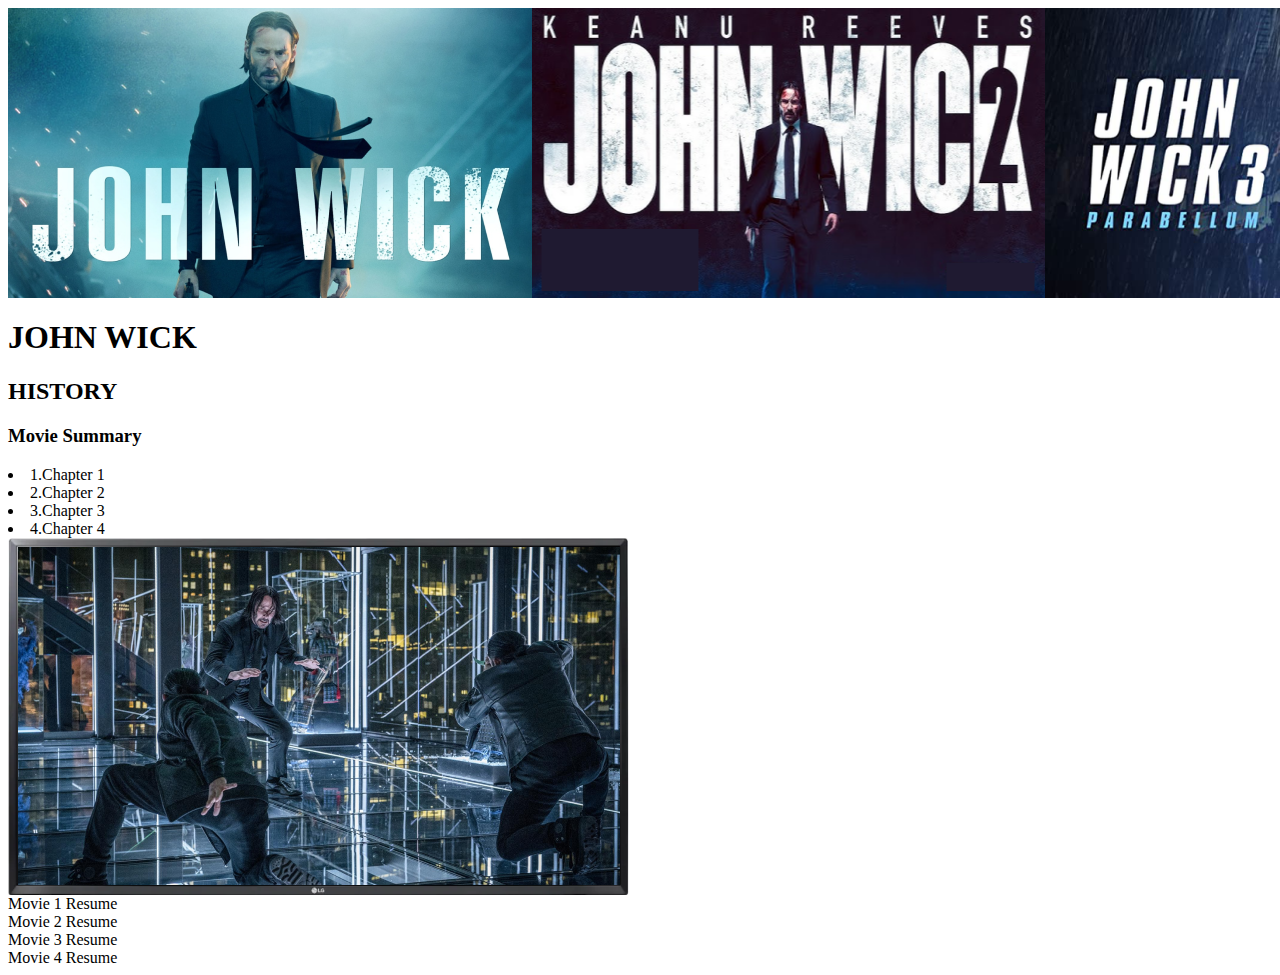
<file: CV John Wick.html>
<html lang="en">

<head>
    <meta charset="UTF-8">
    <meta name="viewport" content="width=, initial-scale=1.0">
    <link rel="stylesheet" type="text/css" href="styles/styles_mobile.css"
        media="(min-width: 1px) and (max-width: 768px)">
    <!--<link rel="stylesheet" type="text/css" href="style_tablette.css" media="(min-width: 369px) and (max-width: 768px)">-->
    <!-- <link rel="stylesheet" type="text/css" href="styles/styles_desktop.css" media="(min-width: 769px) and (max-width: 3600px)"> -->
    <title>John Wick</title>
</head>

<body>

    <nav>

        <img src="images Alex/Bandeau_HISTORY_PAGE3-PC.png">


    </nav>


    <div id="history_title">
        <h1> JOHN WICK</h1>
        <h2 id="history"> HISTORY</h2>
    </div>


    <div id="movie_summary">
        <h3>Movie Summary</h3>
        <li>1.Chapter 1</li>
        <li>2.Chapter 2</li>
        <li>3.Chapter 3</li>
        <li>4.Chapter 4</li>
    </div>

    <img src="images Alex/HTPMOVIE.png" />


    <div>
        <movie>Movie 1 Resume </movie>
    </div>
    <div>
        <movie>Movie 2 Resume</movie>
    </div>
    <div>
        <movie>Movie 3 Resume</movie>
    </div>
    <div>
        <movie>Movie 4 Resume</movie>
    </div>

    <header>


    </header>

    <main>



    </main>

    <footer>

    </footer>
    <script src="script.js"></script>
</body>

</html>
</file>
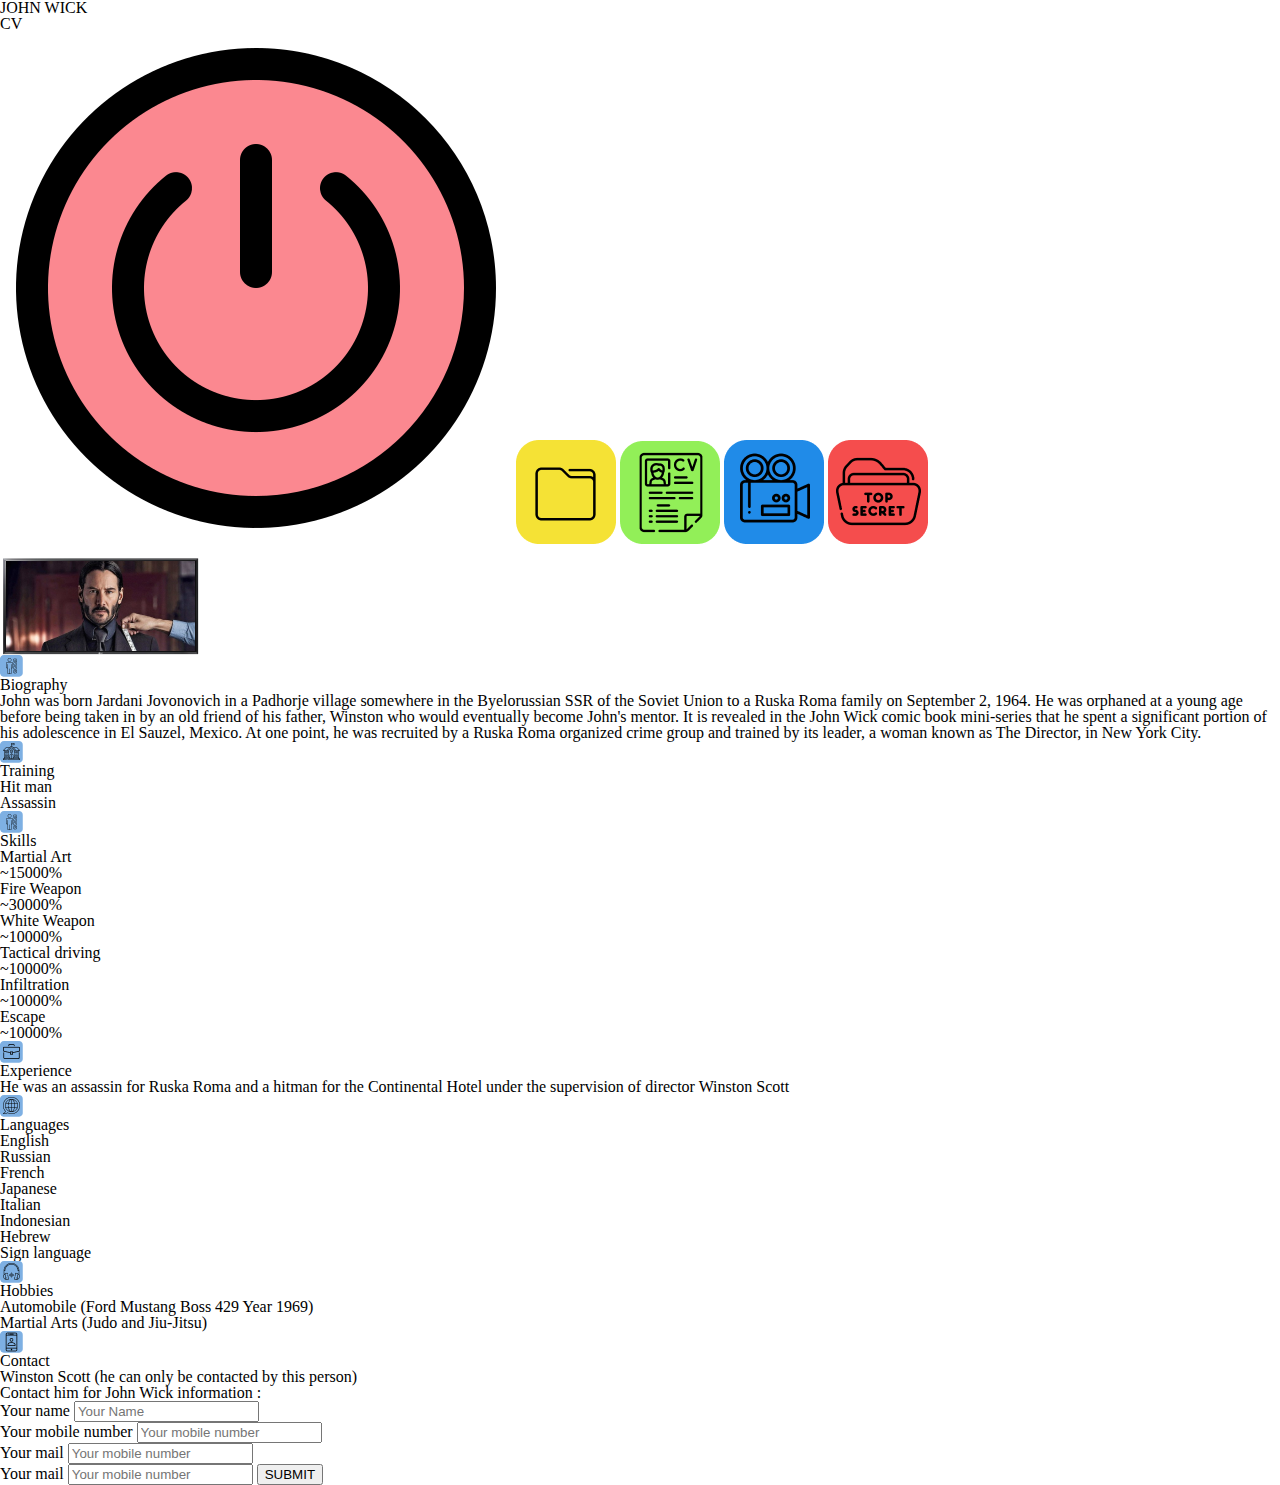
<file: cv.html>
<html lang="fr">
<head>
    <meta charset="UTF-8">
    <meta name="viewport" content="width=, initial-scale=1.0">
        <link rel="stylesheet" href="styles/reset.css">
    <!--<link rel="stylesheet" type="text/css" href="style_tablette.css" media="(min-width: 369px) and (max-width: 768px)">-->
    
    <!-- <link rel="stylesheet" type="text/css" href="styles/styles_desktop.css" media="(min-width: 427px)"> -->
    <link rel="stylesheet" type="text/css" href="styles/styles_mobile.css" media="(max-width: 426px)">
    <title>CV John Wick</title>
</head>

<body class="body-cv">
    <header> 
            <h1 class="h1-cv">JOHN WICK</h1>
            <h2 class="h2-cv">CV</h2> 
            
    </header>
    <nav class="nav-cv">
        <a href="matrix.html"><img src="images/OnOff2.png" alt="On/Off Button" id="buttononoff-page2"></a>
        <a href="home.html"><img src="images/buttonhome.png" alt="Home Button" id="buttonhome-page2"></a>
        <a href="cv.html"><img src="images/buttoncv.png" alt="CV Button" id="buttoncv-page2"></a>
        <a href="History John Wick.html"><img src="images/buttonhistory.png" alt="History Button" id="buttonhistory-page2"></a>
        <a href="secret_page.html"><img src="images/buttonsecret.png" alt="Secret Button" id="buttonsecret-page2"></a>
    </nav>
    <main>
        <div class="tv-center ">
            <img src="images/tv-p2-mobile.png" alt="images TV">
        </div> 

    <div>
        
        <section class="section-cv">
            <div>
                <img src="images/flat-icon/flat-icon-competences.png" alt="flat icon compétences">
                <h3 class="h3-cv img">Biography</h3>
                <p class="p-cv">John was born Jardani Jovonovich in a Padhorje village somewhere in the Byelorussian SSR of the Soviet Union to a Ruska Roma family on September 2, 1964. He was orphaned at a young age before being taken in by an old friend of his father, Winston who would eventually become John's mentor. It is revealed in the John Wick comic book mini-series that he spent a significant portion of his adolescence in El Sauzel, Mexico. At one point, he was recruited by a Ruska Roma organized crime group and trained by its leader, a woman known as The Director, in New York City.</p>
            </div>
        </section>

        <section class="section-cv">
            <div>
                <img src="images/flat-icon/Flat-icon-formations.png" alt="flat icon formations">
                <h3 class="h3-cv img">Training</h3>
            </div>

            <div>
                <p class="p-cv"></p>
                    <ul class="list">
                        <li>Hit man</li>
                        <li>Assassin</li>
                    </ul>
                </p>
            </div>    
        </section>

        <section class="section-cv">
            <div>
                <img src="images/flat-icon/flat-icon-competences.png" alt="">
                <h3 class="h3-cv img">Skills</h3>

            </div>

            <div>

                <p class="p-cv">Martial Art</p>
                <div class="progressbar-wrapper">
                <div title="martial-art" class="progressbar full-skills">~15000%</div>
            
            </div>

            <div>
                <p class="p-cv">Fire Weapon</p>
                <div class="progressbar-wrapper">
                <div title="fire-weapon" class="progressbar skills">~30000%</div>
                
            </div>

            <div>
                <p class="p-cv">White Weapon</p>
                <div class="progressbar-wrapper">
                <div title="white-weapon" class="progressbar skills">~10000%</div>
                
            </div>

            <div>
                <p class="p-cv">Tactical driving</p>
                <div class="progressbar-wrapper">
                <div title="tactical-drive" class="progressbar skills">~10000%</div>
                
            </div>

            <div>
                <p class="p-cv">Infiltration</p>
                <div class="progressbar-wrapper">
                <div title="infiltration" class="progressbar skills">~10000%</div>
                
            </div>

            <div>
                <p class="p-cv">Escape</p>
                <div class="progressbar-wrapper">
                <div title="escape" class="progressbar skills">~10000%</div>
                
            </div>
            </div>
        </section>

        <section class="section-cv">
            <div>
                <img src="images/flat-icon/Flat-icon-experience.png" alt="flat icon Expérience">
                <h3 class="h3-cv img">Experience</h3>
                <p class="p-cv">He was an assassin for Ruska Roma and a hitman for the Continental Hotel under the supervision of director Winston Scott</p>
            </div>
        </section>

        <section class="section-cv">
            <div>
                <img src="images/flat-icon/flat-icon-langues.png" alt="flat icon langues">
                <h3 class="h3-cv img">Languages</h3>
                <p class="p-cv">
                    <ul class="list">
                        <li>English</li>
                        <li>Russian</li>
                        <li>French</li>
                        <li>Japanese</li>
                        <li>Italian</li>
                        <li>Indonesian</li>
                        <li>Hebrew</li>
                        <li>Sign language</li>
                    </ul>
                </p>
            </div>

            <div>
                <img src="images/flat-icon/flat-icon-hobbies.png" alt="flat icon hobbies">
                <h3 class="h3-cv img">Hobbies</h3>
                <p class="p-cv">
                    <ul>
                        <li class="list">Automobile (Ford Mustang Boss 429 Year 1969)</li>
                        <li class="list">Martial Arts (Judo and Jiu-Jitsu)</li>
                    </ul>
                </p>
            </div>

            <div>
                <img src="images/flat-icon/Flat-icon-contact.png" alt="flat icon contact">
                <h3 class="h3-cv img">Contact</h3>
                <p class="p-cv">Winston Scott (he can only be contacted by this person)</p>
                <p class="contact-winston">Contact him for John Wick information : </p>
                
                <form action="" method="post" class="form-cv">
            
            <div>
                <label for="name">Your name</label>
                <input type="text" placeholder="Your Name" class="input-cv">
            </div>
            <div>
                <label for="phone">Your mobile number</label>
                <input type="text" placeholder="Your mobile number" class="input-cv">
            </div>
            <div>
                <label for="phone">Your mail</label>
                <input type="text" placeholder="Your mobile number" class="input-cv">
            </div>
            <div>
                <label for="phone">Your mail</label>
                <input type="text" placeholder="Your mobile number" class="input-cv">
                <button type="submit" class="button">SUBMIT</button>
            </div>
            
            </form>
            </div>
        </section>

    </div>  
        <div>
            
        </div>
    </main>

    <footer>

    </footer>
    <script src="script.js"></script>
</body>
</html>
</file>
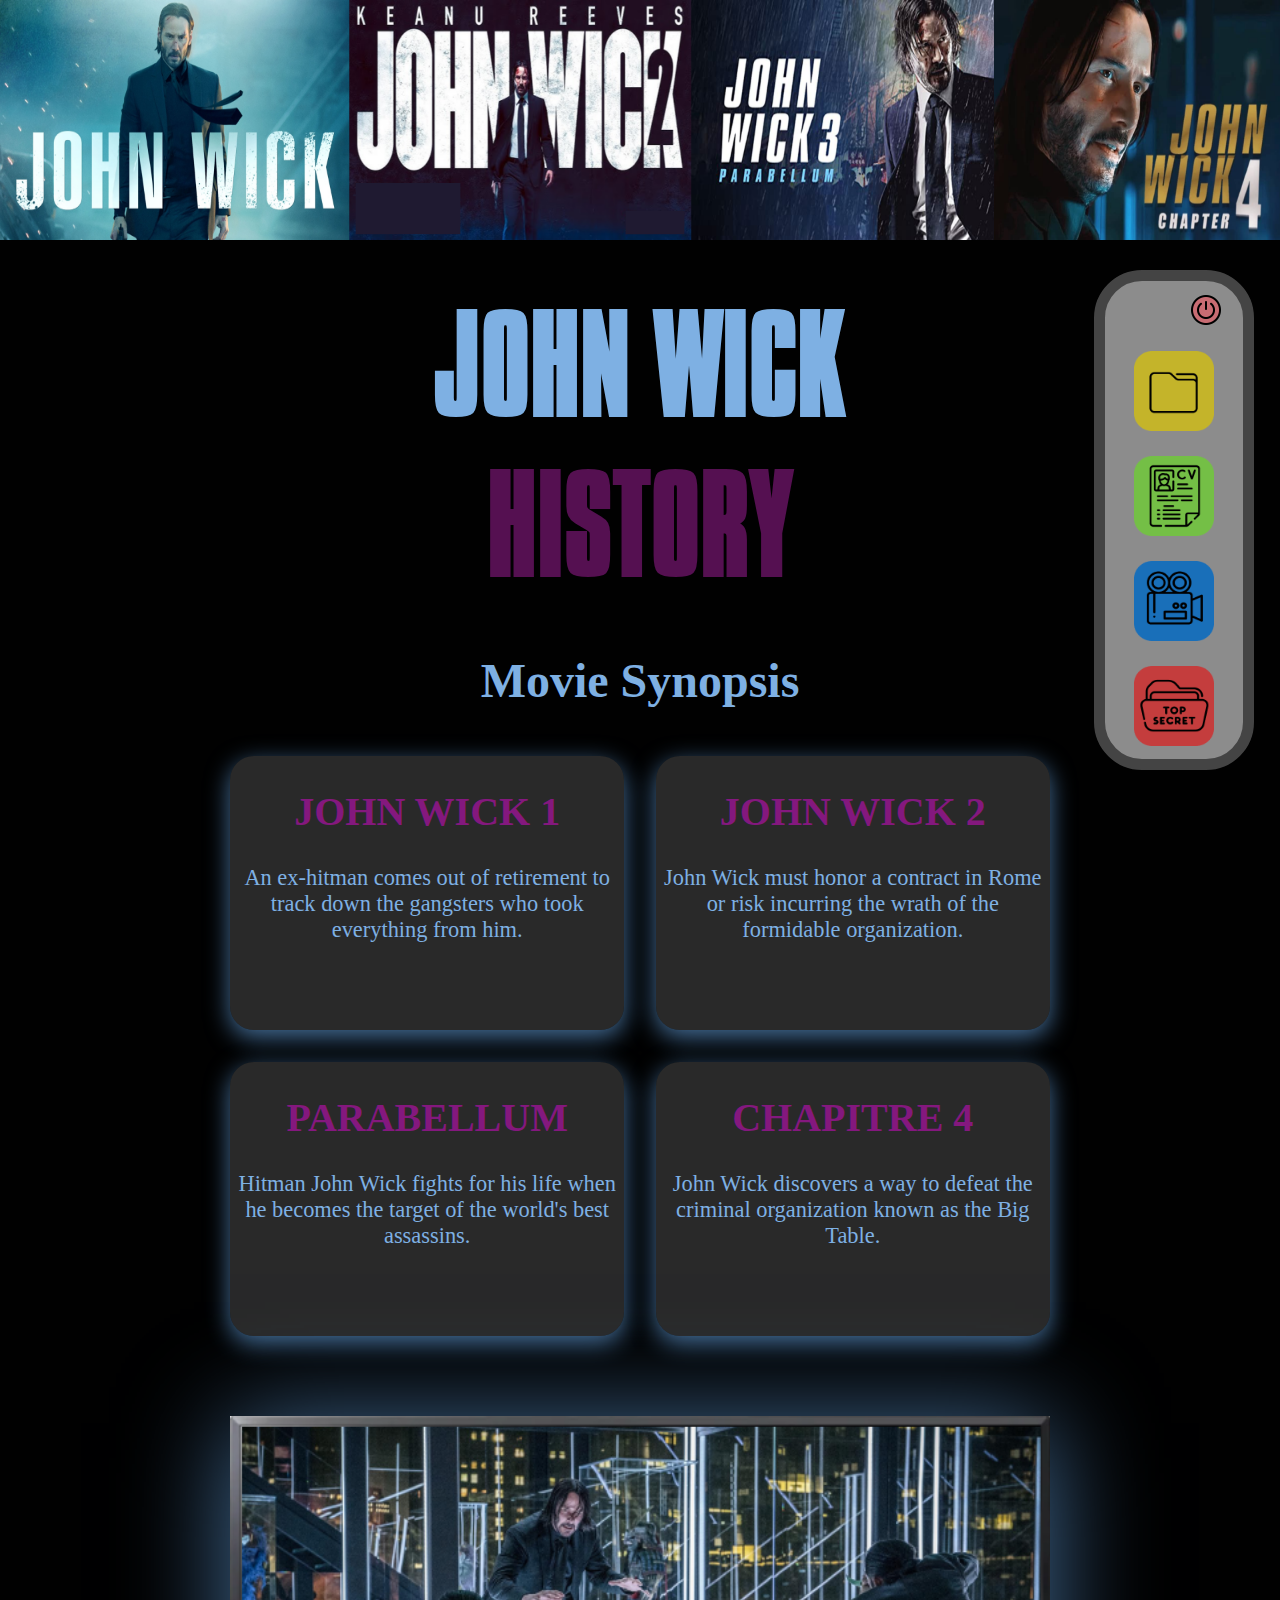
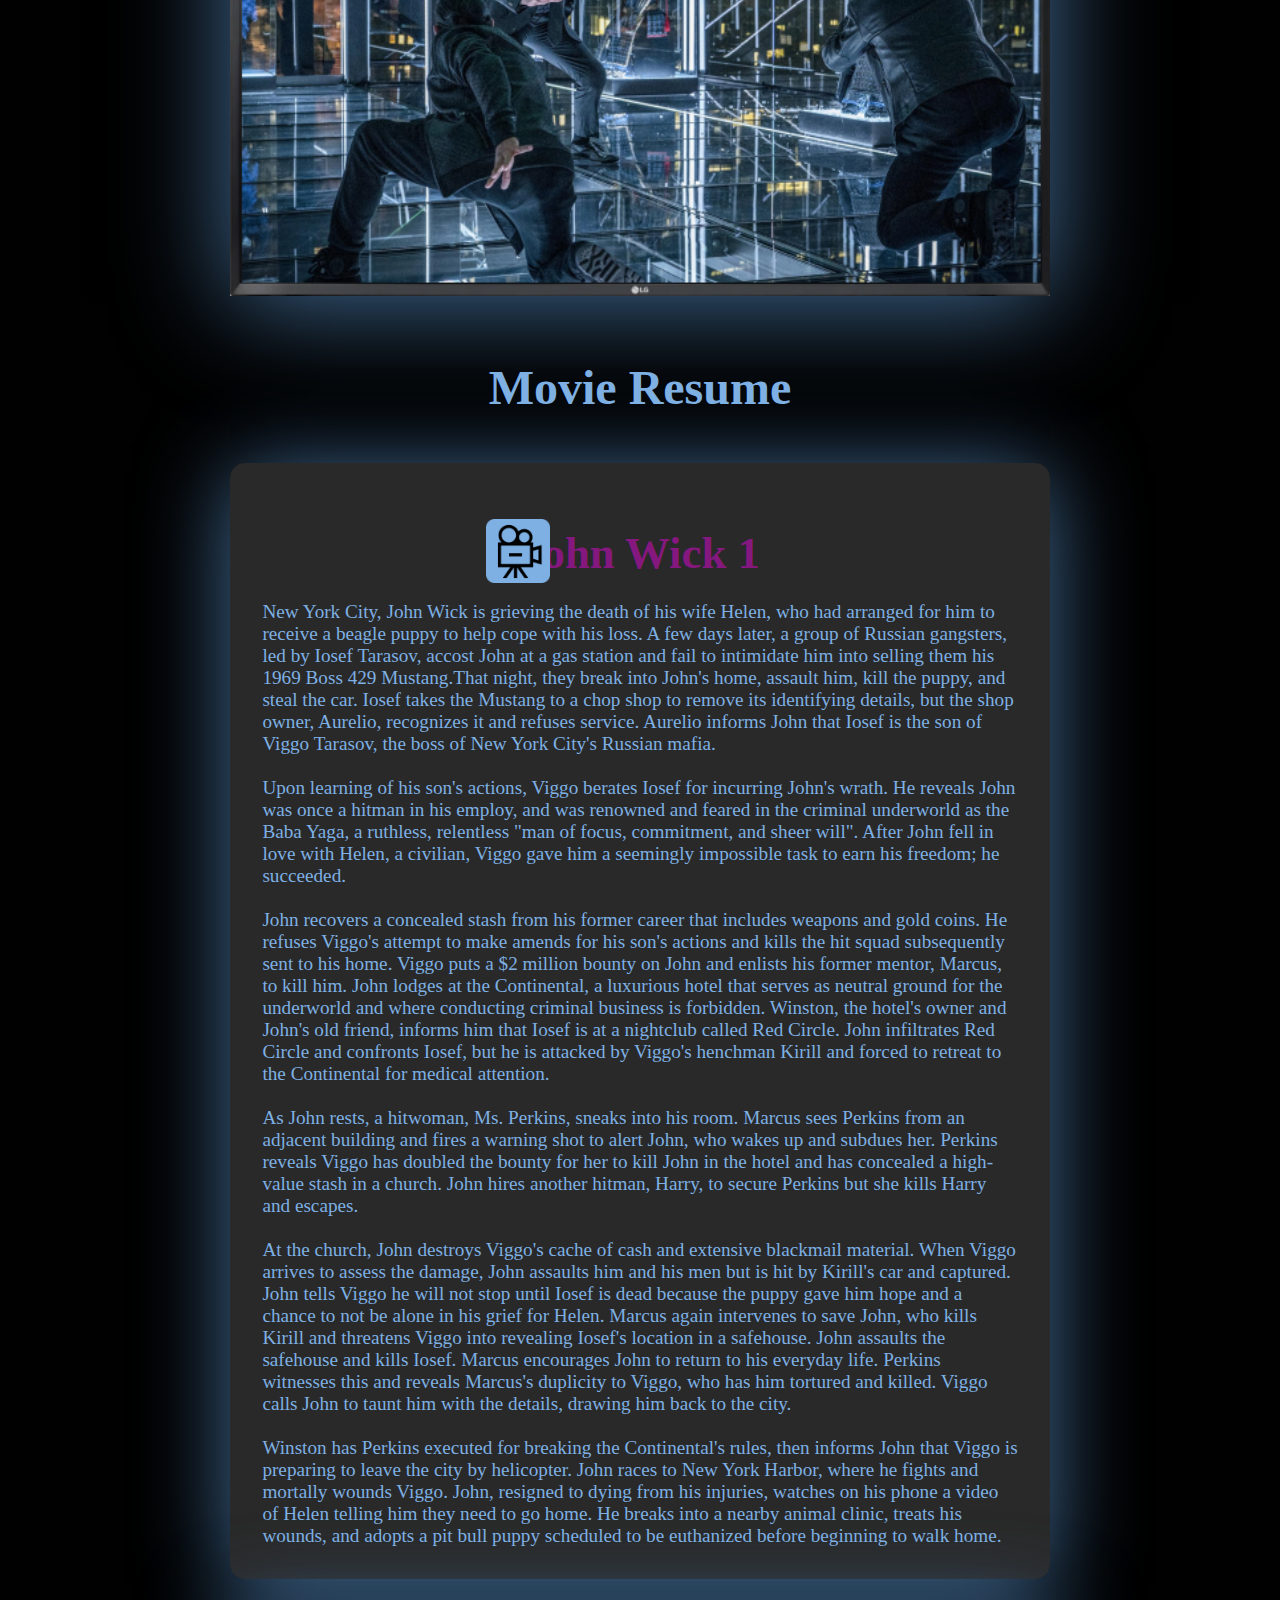
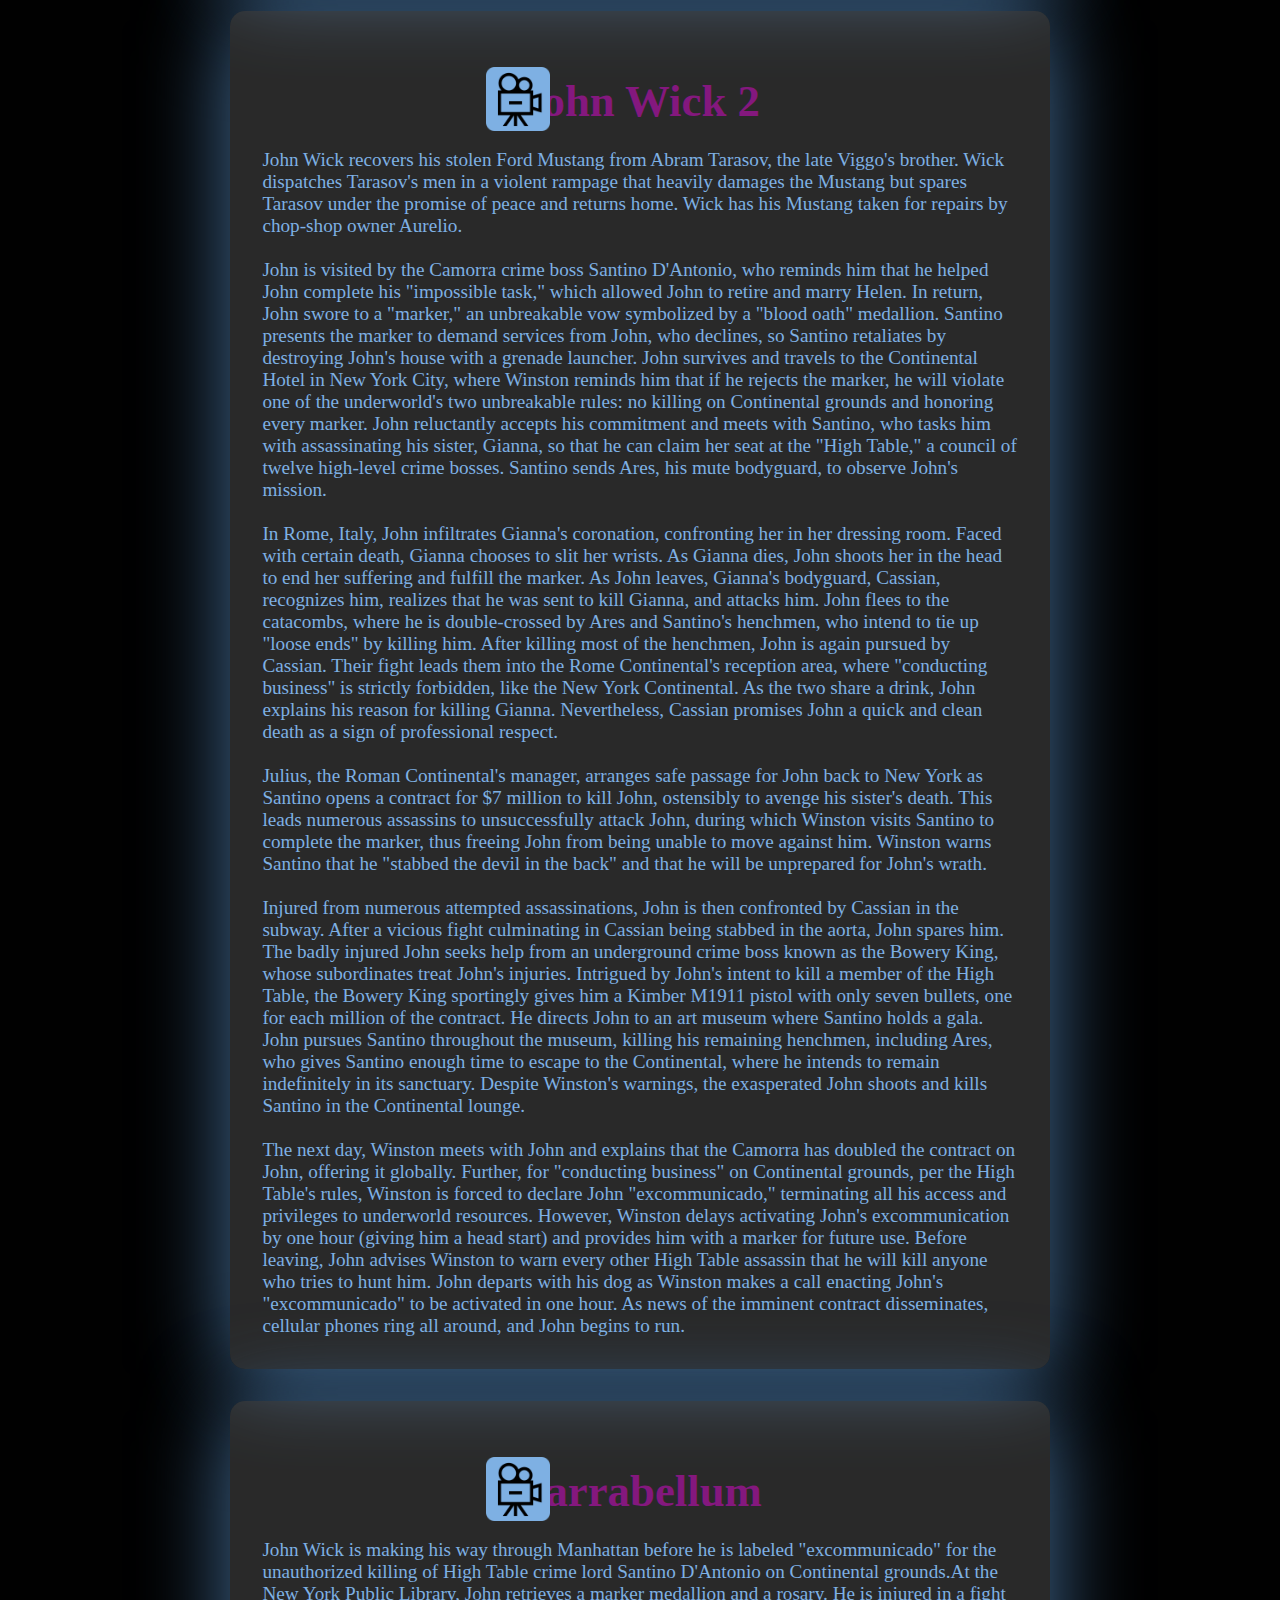
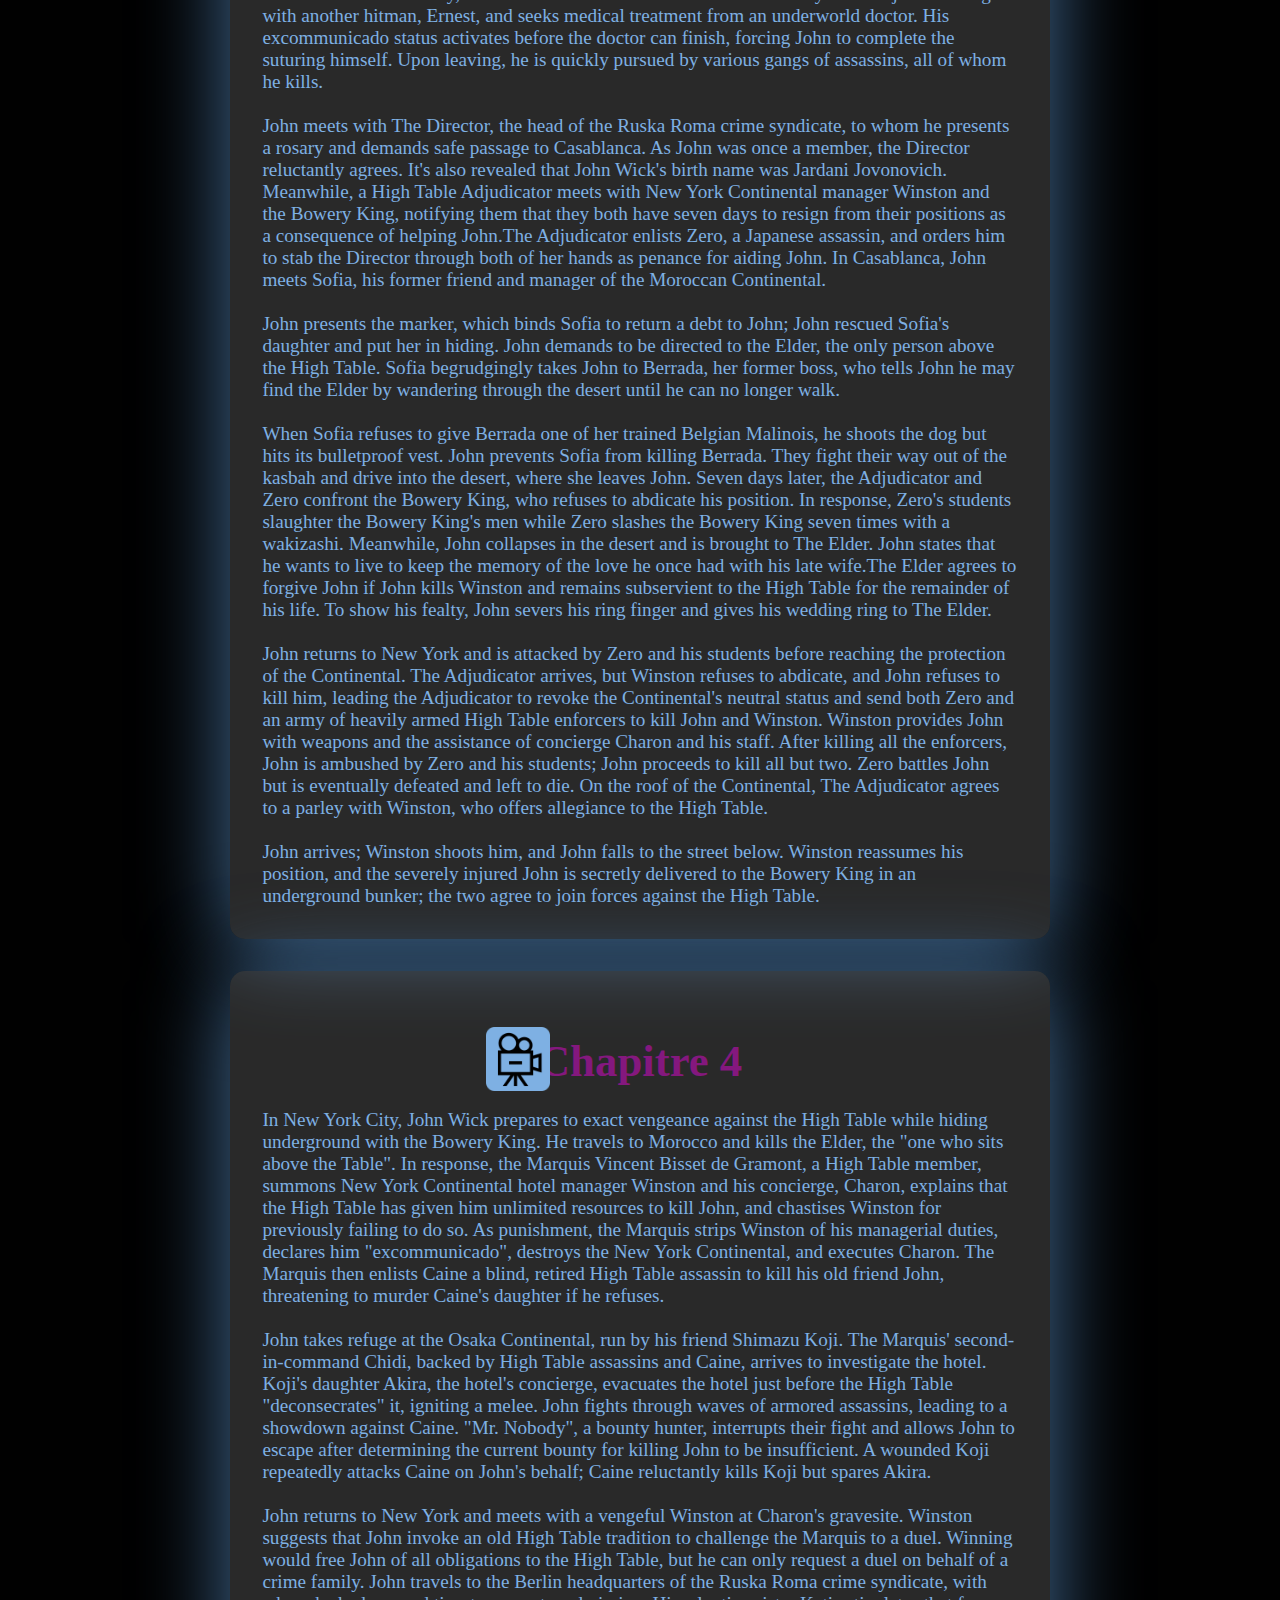
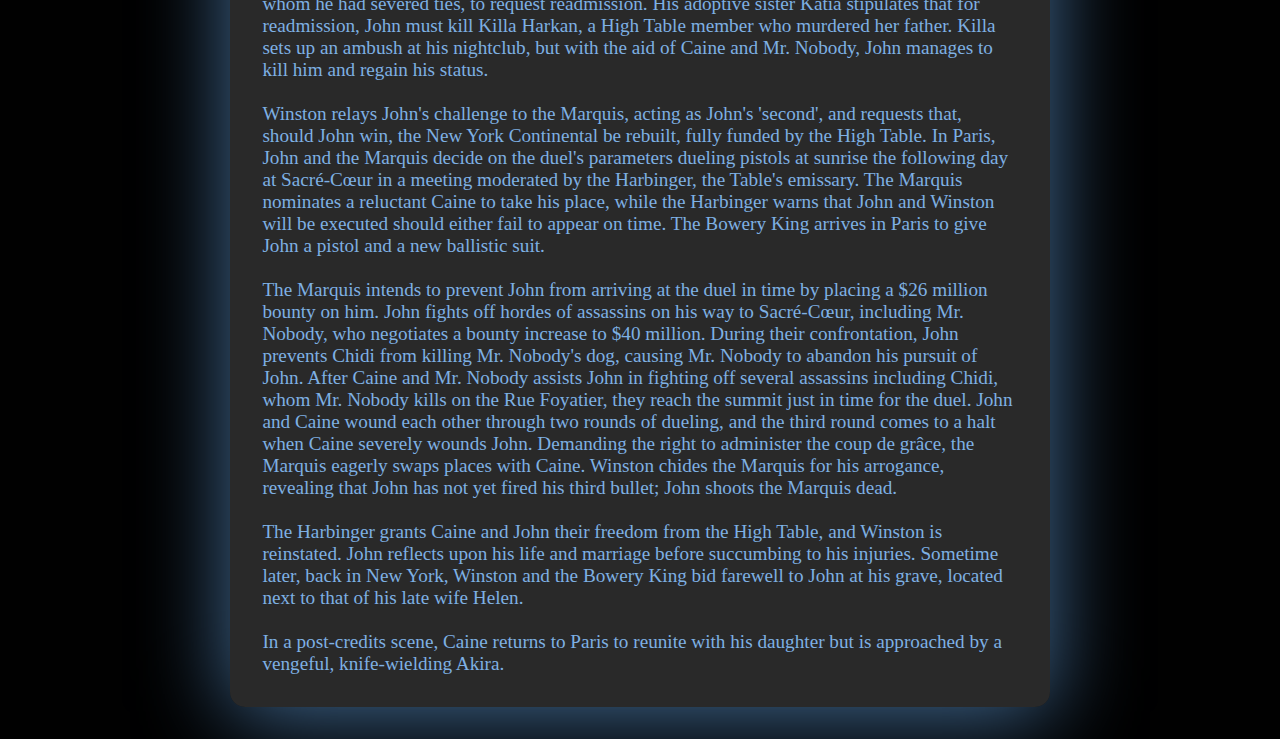
<file: History John Wick.html>
<html lang="fr">

<head>
    <meta charset="UTF-8">
    <meta name="viewport" content="width=, initial-scale=1.0">
    <link rel="stylesheet" type="reset.css">
    <link rel="stylesheet" type="text/css" href="styles/styles_mobile.css" media="(max-width: 426px)">
    <!-- <link rel="stylesheet" type="text/css" href="styles/style_tablette.css" media="(min-width: 413px) and (max-width: 768px)"> -->
    <link rel="stylesheet" type="text/css" href="styles/styles_desktop.css" media="(min-width: 427px)">
    <title>John Wick</title>
</head>




<body id="bodyHistory">


    <header>

        <img src="images/Bandeau_HISTORY_PAGE3-PC.png" class="img-cv" />

        <div id="history_title">
            <h1 class="h1History">JOHN WICK</h1>
            <h2 class="h2History">HISTORY</h2>

        </div>

    </header>

    <nav id="navHistory">

        <a href="matrix.html"><img src="images/OnOff2.png" alt="On/Off Button" id="buttononoff"></a>
        <a href="home.html"><img src="images/buttonhome.png" alt="Home Button" id="buttonhome"></a>
        <a href="cv.html"><img src="images/buttoncv.png" alt="CV Button" id="buttoncv"></a>
        <a href="History John Wick.html"><img src="images/buttonhistory.png" alt="History Button"
                id="buttonhistory"></a>
        <a href="secret_page.html"><img src="images/buttonsecret.png" alt="Secret Button" id="buttonsecret"></a>


    </nav>

    <body id="bodyHystory">
        <main class="mainHistory">


            <h3 class="title-movie-synopsis">Movie Synopsis</h3>

            <div id="box_synopsis">

                <div class="p1">
                    <h4 class="h4Movie">JOHN WICK 1</h4>
                    <p> An ex-hitman comes out of retirement to track down the gangsters who took everything from him.
                        <!-- Un ex-tueur à gages sort de sa retraite pour traquer les gangsters qui lui ont tout pris. -->
                    </p>

                </div>
                <div class="p1">
                    <h4 class="h4Movie">JOHN WICK 2</h4>
                    <p> John Wick must honor a contract in Rome or risk incurring the wrath of the formidable
                        organization.
                        <!-- John Wick doit honorer un contrat à Rome sous peine de s’attirer les foudres de la redoutable organisation. -->
                    </p>

                </div>
                <div class="p1">
                    <h4 class="h4Movie">PARABELLUM</h4>
                    <p>Hitman John Wick fights for his life when he becomes the target of the world's best assassins.
                        <!-- Le tueur à gages John Wick se bat pour sa vie lorsqu’il devient la cible des meilleurs assassins du monde. -->
                    </p>

                </div>
                <div class="p1">
                    <h4 class="h4Movie">CHAPITRE 4</h4>
                    <p> John Wick discovers a way to defeat the criminal organization known as the Big Table.
                        <!-- John Wick découvre un moyen de vaincre l’organisation criminelle connue sous le nom de la Grande Table. -->
                    </p>

                </div>



            </div>

            <img src="images/HTPMOVIE.png" class="img-cv2" />

            <h5 class="title-movie-resume">Movie Resume</h5>

            <div id="movie_resume">

                <div class="icon-movie"> <img src="/flat-icon/Flat-icon-movie.png"></div>

                <h4 class="icon-text">John Wick 1</h4>


                <p> <br>New York City, John Wick is grieving the death of his wife Helen, who had arranged for him to
                    receive
                    a beagle puppy to help cope with his loss. A few days later, a group of Russian gangsters, led by
                    Iosef
                    Tarasov, accost John at a gas station and fail to intimidate him into selling them his 1969 Boss 429
                    Mustang.That night, they break into John's home, assault him, kill the puppy, and steal the car.
                    Iosef takes the Mustang to a chop shop to remove its identifying details, but the shop owner,
                    Aurelio,
                    recognizes it and refuses service. Aurelio informs John that Iosef is the son of Viggo Tarasov, the
                    boss
                    of New York City's Russian mafia.</br>

                    <br> Upon learning of his son's actions, Viggo berates Iosef for incurring John's wrath. He reveals
                    John
                    was
                    once a hitman in his employ, and was renowned and feared in the criminal underworld as the Baba
                    Yaga, a
                    ruthless, relentless "man of focus, commitment, and sheer will". After John fell in love with Helen,
                    a
                    civilian, Viggo gave him a seemingly impossible task to earn his freedom; he succeeded.</br>


                    <br> John recovers a concealed stash from his former career that includes weapons and gold coins. He
                    refuses
                    Viggo's attempt to make amends for his son's actions and kills the hit squad subsequently sent to
                    his
                    home. Viggo puts a $2 million bounty on John and enlists his former mentor, Marcus, to kill him.
                    John
                    lodges at the Continental, a luxurious hotel that serves as neutral ground for the underworld and
                    where
                    conducting criminal business is forbidden. Winston, the hotel's owner and John's old friend, informs
                    him
                    that Iosef is at a nightclub called Red Circle. John infiltrates Red Circle and confronts Iosef, but
                    he
                    is attacked by Viggo's henchman Kirill and forced to retreat to the Continental for medical
                    attention.</br>


                    <br> As John rests, a hitwoman, Ms. Perkins, sneaks into his room. Marcus sees Perkins from an
                    adjacent
                    building and fires a warning shot to alert John, who wakes up and subdues her. Perkins reveals Viggo
                    has
                    doubled the bounty for her to kill John in the hotel and has concealed a high-value stash in a
                    church.
                    John hires another hitman, Harry, to secure Perkins but she kills Harry and escapes.</br>


                    <br>At the church, John destroys Viggo's cache of cash and extensive blackmail material. When Viggo
                    arrives
                    to assess the damage, John assaults him and his men but is hit by Kirill's car and captured. John
                    tells
                    Viggo he will not stop until Iosef is dead because the puppy gave him hope and a chance to not be
                    alone
                    in his grief for Helen. Marcus again intervenes to save John, who kills Kirill and threatens Viggo
                    into
                    revealing Iosef's location in a safehouse. John assaults the safehouse and kills Iosef. Marcus
                    encourages John to return to his everyday life. Perkins witnesses this and reveals Marcus's
                    duplicity to
                    Viggo, who has him tortured and killed. Viggo calls John to taunt him with the details, drawing him
                    back
                    to the city.</br>


                    <br> Winston has Perkins executed for breaking the Continental's rules, then informs John that Viggo
                    is
                    preparing to leave the city by helicopter. John races to New York Harbor, where he fights and
                    mortally
                    wounds Viggo. John, resigned to dying from his injuries, watches on his phone a video of Helen
                    telling
                    him they need to go home. He breaks into a nearby animal clinic, treats his wounds, and adopts a pit
                    bull puppy scheduled to be euthanized before beginning to walk home.</br>
                </p>

            </div>

            </div>

            <div id="movie_resume">

                <div class="icon-movie"> <img src="/flat-icon/Flat-icon-movie.png"></div>

                <h4 class="icon-text">John Wick 2</h4>

                <p> <br>John Wick recovers his stolen Ford Mustang from Abram Tarasov, the late Viggo's brother. Wick
                    dispatches Tarasov's men in a violent rampage that heavily damages the Mustang but spares Tarasov
                    under
                    the promise of peace and returns home. Wick has his Mustang taken for repairs by chop-shop owner
                    Aurelio.</br>

                    <br> John is visited by the Camorra crime boss Santino D'Antonio, who reminds him that he helped
                    John
                    complete his "impossible task," which allowed John to retire and marry Helen. In return, John swore
                    to a
                    "marker," an unbreakable vow symbolized by a "blood oath" medallion. Santino presents the marker to
                    demand services from John, who declines, so Santino retaliates by destroying John's house with a
                    grenade
                    launcher. John survives and travels to the Continental Hotel in New York City, where Winston reminds
                    him
                    that if he rejects the marker, he will violate one of the underworld's two unbreakable rules: no
                    killing
                    on Continental grounds and honoring every marker. John reluctantly accepts his commitment and meets
                    with
                    Santino, who tasks him with assassinating his sister, Gianna, so that he can claim her seat at the
                    "High
                    Table," a council of twelve high-level crime bosses. Santino sends Ares, his mute bodyguard, to
                    observe
                    John's mission.</br>


                    <br> In Rome, Italy, John infiltrates Gianna's coronation, confronting her in her dressing room.
                    Faced
                    with
                    certain death, Gianna chooses to slit her wrists. As Gianna dies, John shoots her in the head to end
                    her
                    suffering and fulfill the marker. As John leaves, Gianna's bodyguard, Cassian, recognizes him,
                    realizes
                    that he was sent to kill Gianna, and attacks him. John flees to the catacombs, where he is
                    double-crossed by Ares and Santino's henchmen, who intend to tie up "loose ends" by killing him.
                    After
                    killing most of the henchmen, John is again pursued by Cassian. Their fight leads them into the Rome
                    Continental's reception area, where "conducting business" is strictly forbidden, like the New York
                    Continental. As the two share a drink, John explains his reason for killing Gianna. Nevertheless,
                    Cassian promises John a quick and clean death as a sign of professional respect.</br>


                    <br> Julius, the Roman Continental's manager, arranges safe passage for John back to New York as
                    Santino
                    opens a contract for $7 million to kill John, ostensibly to avenge his sister's death. This leads
                    numerous assassins to unsuccessfully attack John, during which Winston visits Santino to complete
                    the
                    marker, thus freeing John from being unable to move against him. Winston warns Santino that he
                    "stabbed
                    the devil in the back" and that he will be unprepared for John's wrath.</br>


                    <br> Injured from numerous attempted assassinations, John is then confronted by Cassian in the
                    subway.
                    After
                    a vicious fight culminating in Cassian being stabbed in the aorta, John spares him. The badly
                    injured
                    John seeks help from an underground crime boss known as the Bowery King, whose subordinates treat
                    John's
                    injuries. Intrigued by John's intent to kill a member of the High Table, the Bowery King sportingly
                    gives him a Kimber M1911 pistol with only seven bullets, one for each million of the contract. He
                    directs John to an art museum where Santino holds a gala. John pursues Santino throughout the
                    museum,
                    killing his remaining henchmen, including Ares, who gives Santino enough time to escape to the
                    Continental, where he intends to remain indefinitely in its sanctuary. Despite Winston's warnings,
                    the
                    exasperated John shoots and kills Santino in the Continental lounge.</br>


                    <br>The next day, Winston meets with John and explains that the Camorra has doubled the contract on
                    John,
                    offering it globally. Further, for "conducting business" on Continental grounds, per the High
                    Table's
                    rules, Winston is forced to declare John "excommunicado," terminating all his access and privileges
                    to
                    underworld resources. However, Winston delays activating John's excommunication by one hour (giving
                    him
                    a head start) and provides him with a marker for future use. Before leaving, John advises Winston to
                    warn every other High Table assassin that he will kill anyone who tries to hunt him. John departs
                    with
                    his dog as Winston makes a call enacting John's "excommunicado" to be activated in one hour. As news
                    of
                    the imminent contract disseminates, cellular phones ring all around, and John begins to run.</br>
                </p>



            </div>

            </div>



            <div id="movie_resume">

                <div class="icon-movie"> <img src="/flat-icon/Flat-icon-movie.png"></div>

                <h4 class="icon-text">Parrabellum</h4>

                <p> <br>John Wick is making his way through Manhattan before he is labeled "excommunicado" for the
                    unauthorized
                    killing of High Table crime lord Santino D'Antonio on Continental grounds.At the New York Public
                    Library, John retrieves a marker medallion and a rosary. He is injured in a fight with another
                    hitman,
                    Ernest, and seeks medical treatment from an underworld doctor. His excommunicado status activates
                    before
                    the doctor can finish, forcing John to complete the suturing himself. Upon leaving, he is quickly
                    pursued by various gangs of assassins, all of whom he kills.</br>
                    <br> John meets with The Director, the head of the Ruska Roma crime syndicate, to whom he presents a
                    rosary
                    and demands safe passage to Casablanca. As John was once a member, the Director reluctantly agrees.
                    It's
                    also revealed that John Wick's birth name was Jardani Jovonovich. Meanwhile, a High Table
                    Adjudicator
                    meets with New York Continental manager Winston and the Bowery King, notifying them that they both
                    have
                    seven days to resign from their positions as a consequence of helping John.The Adjudicator enlists
                    Zero, a Japanese assassin, and orders him to stab the Director through both of her hands as penance
                    for
                    aiding John. In Casablanca, John meets Sofia, his former friend and manager of the Moroccan
                    Continental.</br>


                    <br> John presents the marker, which binds Sofia to return a debt to John; John rescued Sofia's
                    daughter
                    and
                    put her in hiding. John demands to be directed to the Elder, the only person above the High Table.
                    Sofia
                    begrudgingly takes John to Berrada, her former boss, who tells John he may find the Elder by
                    wandering
                    through the desert until he can no longer walk.</br>


                    <br> When Sofia refuses to give Berrada one of her trained Belgian Malinois, he shoots the dog but
                    hits
                    its
                    bulletproof vest. John prevents Sofia from killing
                    Berrada. They fight their way out of the kasbah and drive into the desert, where she leaves John.
                    Seven
                    days later, the Adjudicator and Zero confront the Bowery King, who refuses to abdicate his position.
                    In
                    response, Zero's students slaughter the Bowery King's men while Zero slashes the Bowery King seven
                    times
                    with a wakizashi. Meanwhile, John collapses in the desert and is brought to The Elder. John states
                    that
                    he wants to live to keep the memory of the love he once had with his late wife.The Elder agrees to
                    forgive John if John kills Winston and remains subservient to the High Table for the remainder of
                    his
                    life. To show his fealty, John severs his ring finger and gives his wedding ring to The Elder.</br>


                    <br> John returns to New York and is attacked by Zero and his students before reaching the
                    protection of
                    the
                    Continental. The Adjudicator arrives, but Winston refuses to abdicate, and John refuses to kill him,
                    leading the Adjudicator to revoke the Continental's neutral status and send both Zero and an army of
                    heavily armed High Table enforcers to kill John and Winston. Winston provides John with weapons and
                    the
                    assistance of concierge Charon and his staff. After killing all the enforcers, John is ambushed by
                    Zero
                    and his students; John proceeds to kill all but two. Zero battles John but is eventually defeated
                    and
                    left to die. On the roof of the Continental, The Adjudicator agrees to a parley with Winston, who
                    offers
                    allegiance to the High Table.</br>


                    <br> John arrives; Winston shoots him, and John falls to the street below. Winston reassumes his
                    position,
                    and the severely injured John is secretly delivered to the Bowery King in an underground bunker; the
                    two
                    agree to join forces against the High Table.</br>
                </p>

            </div>


            </div>

            <div id="movie_resume">

                <div class="icon-movie"> <img src="/flat-icon/Flat-icon-movie.png"></div>

                <h4 class="icon-text">Chapitre 4</h4>

                <p> <br>In New York City, John Wick prepares to exact vengeance against the High Table while hiding
                    underground
                    with the Bowery King. He travels to Morocco and kills the Elder, the "one who sits above the Table".
                    In
                    response, the Marquis Vincent Bisset de Gramont, a High Table member, summons New York Continental
                    hotel
                    manager Winston and his concierge, Charon, explains that the High Table has given him unlimited
                    resources to kill John, and chastises Winston for previously failing to do so. As punishment, the
                    Marquis strips Winston of his managerial duties, declares him "excommunicado", destroys the New York
                    Continental, and executes Charon. The Marquis then enlists Caine a blind, retired High Table
                    assassin
                    to kill his old friend John, threatening to murder Caine's daughter if he refuses.</br>


                    <br> John takes refuge at the Osaka Continental, run by his friend Shimazu Koji. The Marquis'
                    second-in-command Chidi, backed by High Table assassins and Caine, arrives to investigate the hotel.
                    Koji's daughter Akira, the hotel's concierge, evacuates the hotel just before the High Table
                    "deconsecrates" it, igniting a melee. John fights through waves of armored assassins, leading to a
                    showdown against Caine. "Mr. Nobody", a bounty hunter, interrupts their fight and allows John to
                    escape
                    after determining the current bounty for killing John to be insufficient. A wounded Koji repeatedly
                    attacks Caine on John's behalf; Caine reluctantly kills Koji but spares Akira.</br>


                    <br> John returns to New York and meets with a vengeful Winston at Charon's gravesite. Winston
                    suggests
                    that
                    John invoke an old High Table tradition to challenge the Marquis to a duel. Winning would free John
                    of
                    all obligations to the High Table, but he can only request a duel on behalf of a crime family. John
                    travels to the Berlin headquarters of the Ruska Roma crime syndicate, with whom he had severed ties,
                    to
                    request readmission. His adoptive sister Katia stipulates that for readmission, John must kill Killa
                    Harkan, a High Table member who murdered her father. Killa sets up an ambush at his nightclub, but
                    with
                    the aid of Caine and Mr. Nobody, John manages to kill him and regain his status.</br>


                    <br> Winston relays John's challenge to the Marquis, acting as John's 'second', and requests that,
                    should
                    John win, the New York Continental be rebuilt, fully funded by the High Table. In Paris, John and
                    the
                    Marquis decide on the duel's parameters dueling pistols at sunrise the following day at Sacré-Cœur
                    in a meeting moderated by the Harbinger, the Table's emissary. The Marquis nominates a reluctant
                    Caine
                    to take his place, while the Harbinger warns that John and Winston will be executed should either
                    fail
                    to appear on time. The Bowery King arrives in Paris to give John a pistol and a new ballistic
                    suit.</br>


                    <br>The Marquis intends to prevent John from arriving at the duel in time by placing a $26 million
                    bounty on
                    him. John fights off hordes of assassins on his way to Sacré-Cœur, including Mr. Nobody, who
                    negotiates
                    a bounty increase to $40 million. During their confrontation, John prevents Chidi from killing Mr.
                    Nobody's dog, causing Mr. Nobody to abandon his pursuit of John. After Caine and Mr. Nobody assists
                    John
                    in fighting off several assassins including Chidi, whom Mr. Nobody kills on the Rue Foyatier, they
                    reach the summit just in time for the duel. John and Caine wound each other through two rounds of
                    dueling, and the third round comes to a halt when Caine severely wounds John. Demanding the right to
                    administer the coup de grâce, the Marquis eagerly swaps places with Caine. Winston chides the
                    Marquis
                    for his arrogance, revealing that John has not yet fired his third bullet; John shoots the Marquis
                    dead.</br>


                    <br> The Harbinger grants Caine and John their freedom from the High Table, and Winston is
                    reinstated.
                    John
                    reflects upon his life and marriage before succumbing to his injuries. Sometime later, back in New
                    York,
                    Winston and the Bowery King bid farewell to John at his grave, located next to that of his late wife
                    Helen.</br>

                    <br> In a post-credits scene, Caine returns to Paris to reunite with his daughter but is approached
                    by a
                    vengeful, knife-wielding Akira.</br>
                </p>

            </div>
            </div>
        </main>
    </body>







    <footer>

    </footer>

</body>

</html>
</file>
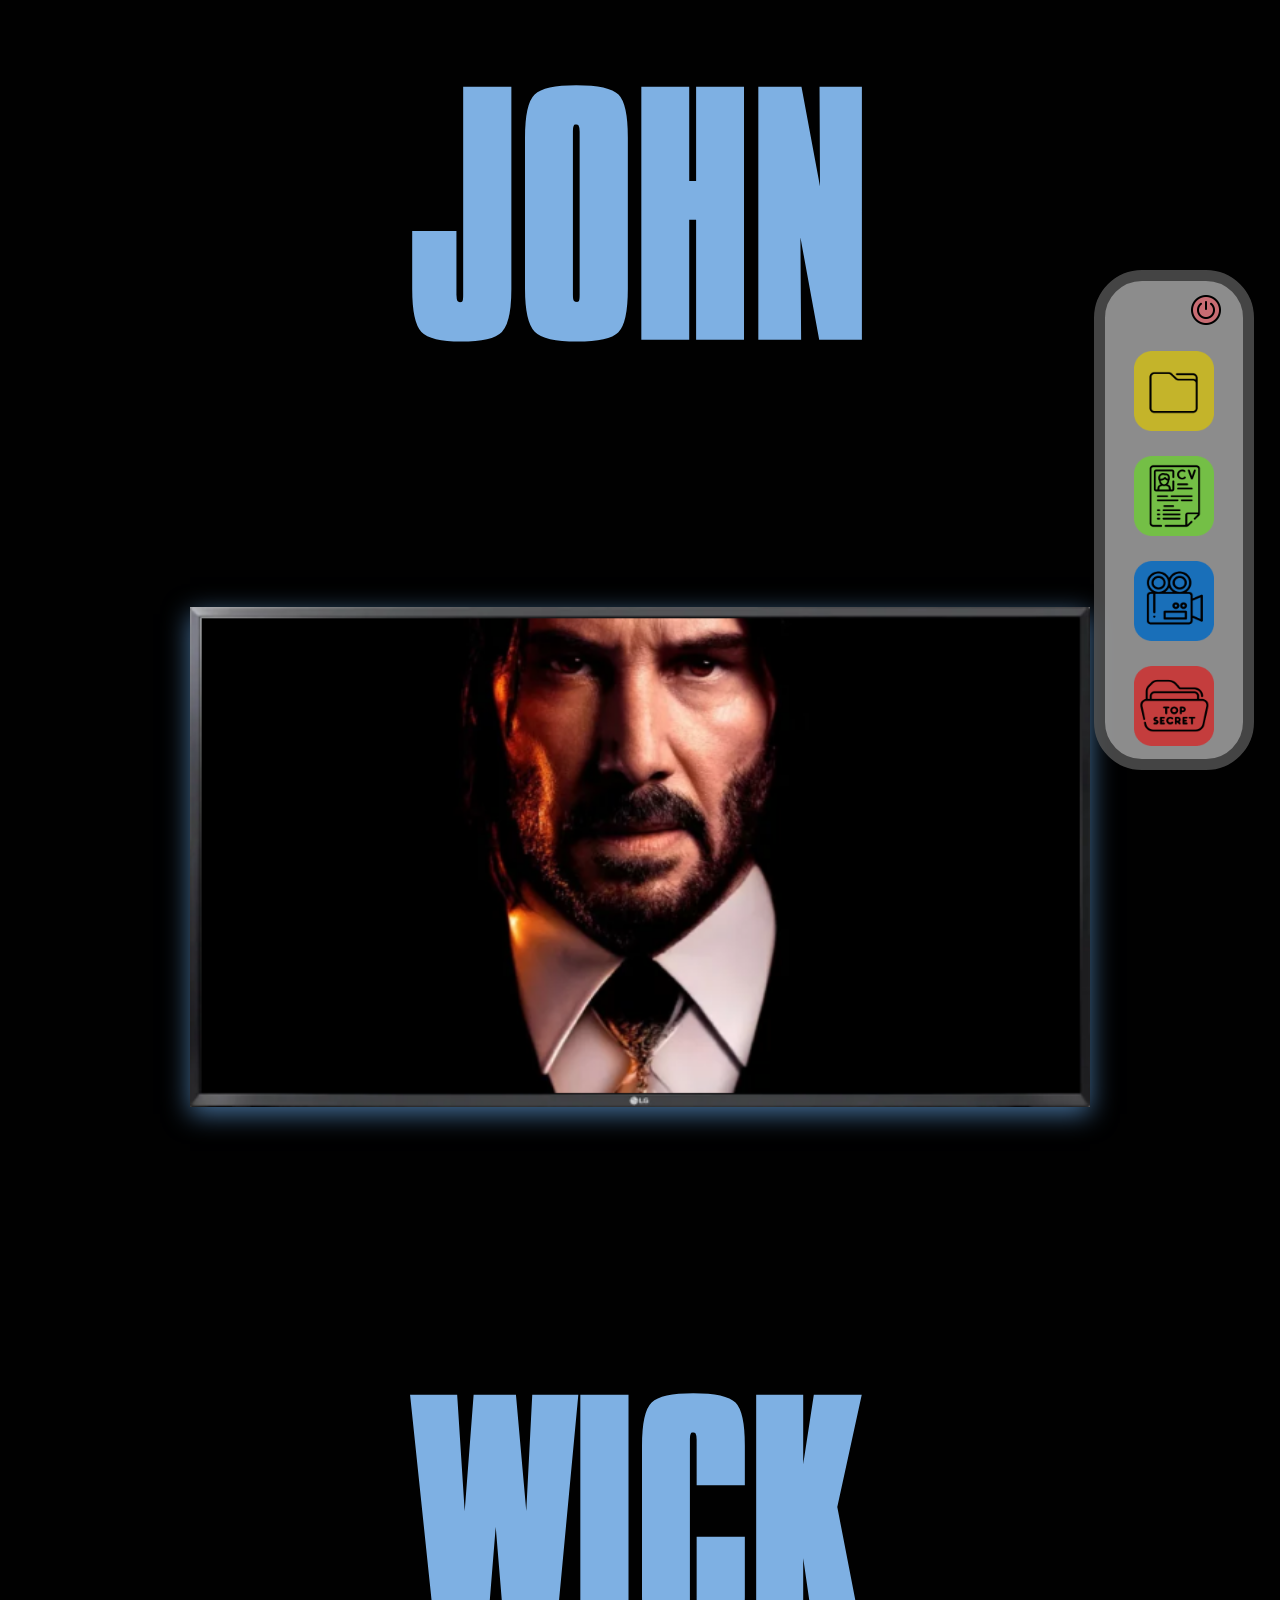
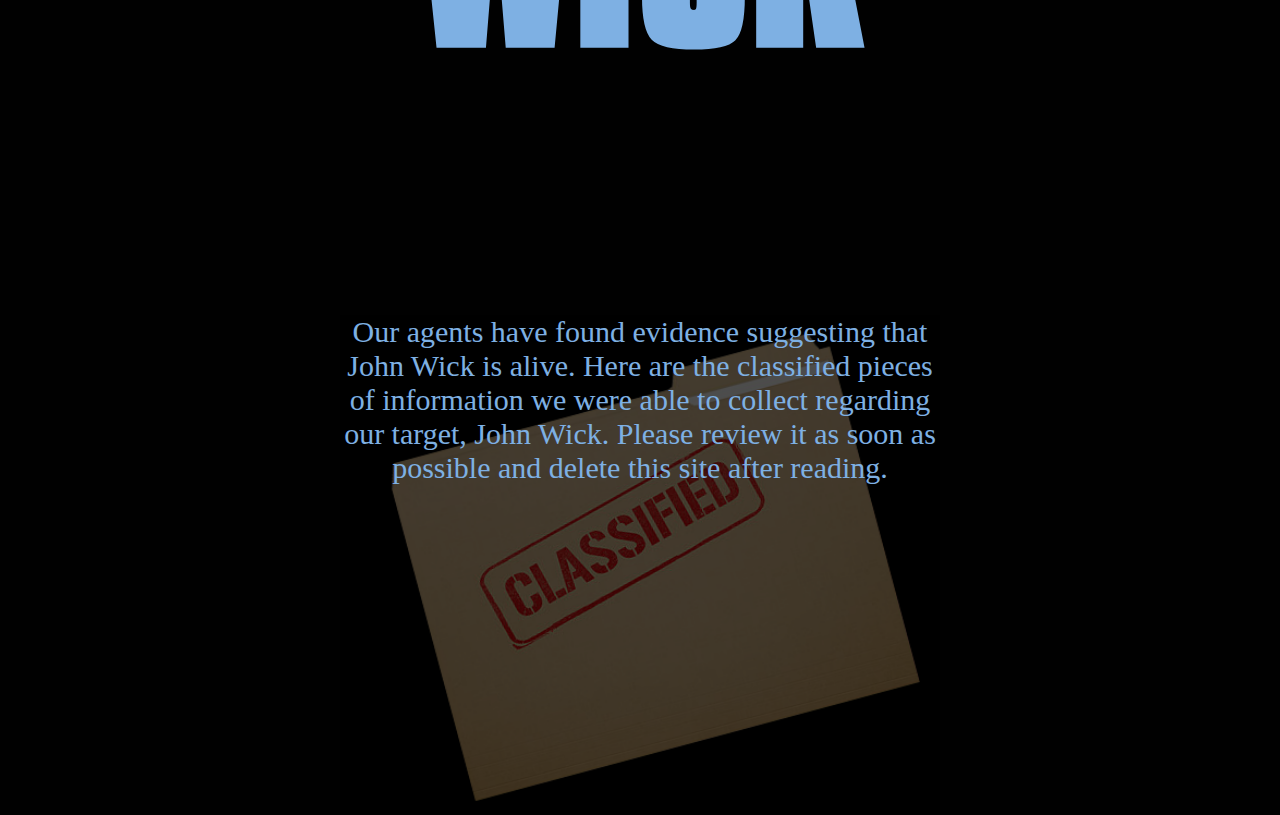
<file: home.html>
<html lang="en">

<head>
    <meta charset="UTF-8">
    <meta name="viewport" content="width=, initial-scale=1.0">
    <link rel="stylesheet" type="reset.css"/>
    <link rel="stylesheet" type="text/css" href="styles/styles_mobile.css"
        media="(max-width: 426px)">
    <!--<link rel="stylesheet" type="text/css" href="" media="(min-width: 369px) and (max-width: 768px)">-->
    <link rel="stylesheet" type="text/css" href="styles/styles_desktop.css"
        media="(min-width: 427px)">
    <title>john wick</title>
    <style>

    </style>
</head>

<body id="bodyHome">
  
    <div id="titre-image">
        <h1 class="h1Home">JOHN</h1>
        <img src="images/tvfinal.png" class="profil1">
        <h1 class="h1Home">WICK</h1>

    </div>

    </div>
    <nav id="navhome">
        <a href="matrix.html"><img src="images/OnOff2.png" alt="On/Off Button" id="buttononoffpage1"></a>
        <a href="home.html"><img src="images/buttonhome.png" alt="Home Button" id="buttonhomepage1"></a>
        <a href="cv.html"><img src="images/buttoncv.png" alt="CV Button" id="buttoncvpage1"></a>
        <a href="History John Wick.html"><img src="images/buttonhistory.png" alt="History Button" id="buttonhistorypage1"></a>
        <a href="secret_page.html"><img src="images/buttonsecret.png" alt="Secret Button" id="buttonsecretpage1"></a>

    </nav>
    <main class="position">
         <div id="titre-image2">
        <!--img src="images/cof.png" class="background-cof positionimg"-->
        <p class="positiontextbackground-cof">Our agents have found evidence suggesting that John Wick is alive. Here
            are the classified pieces of information we were able to collect regarding our target, John Wick. Please
            review it as soon as possible and delete this site after reading.</p>
        
        
        
            
        
            
    
        </div>


        



    </main>

    <footer>


    </footer>
    <script src="script.js"></script>

</body>

</html>
</file>
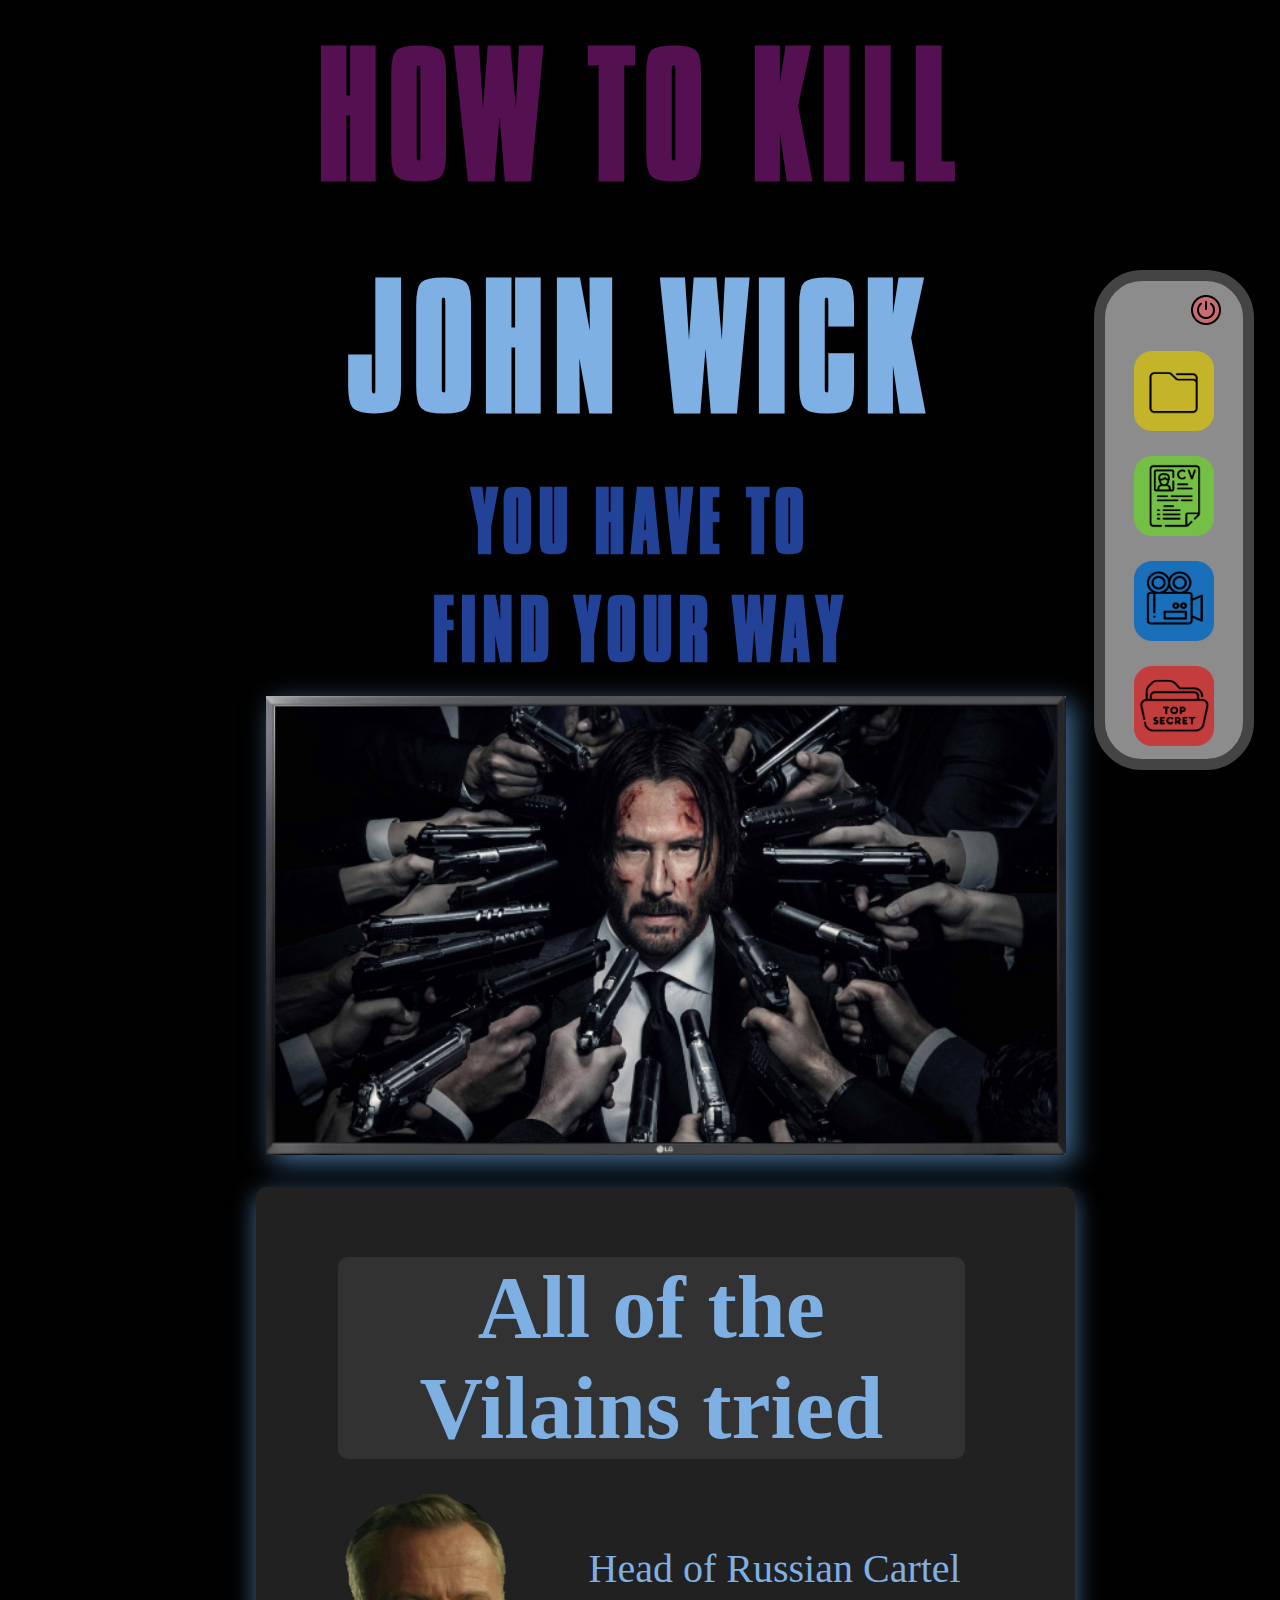
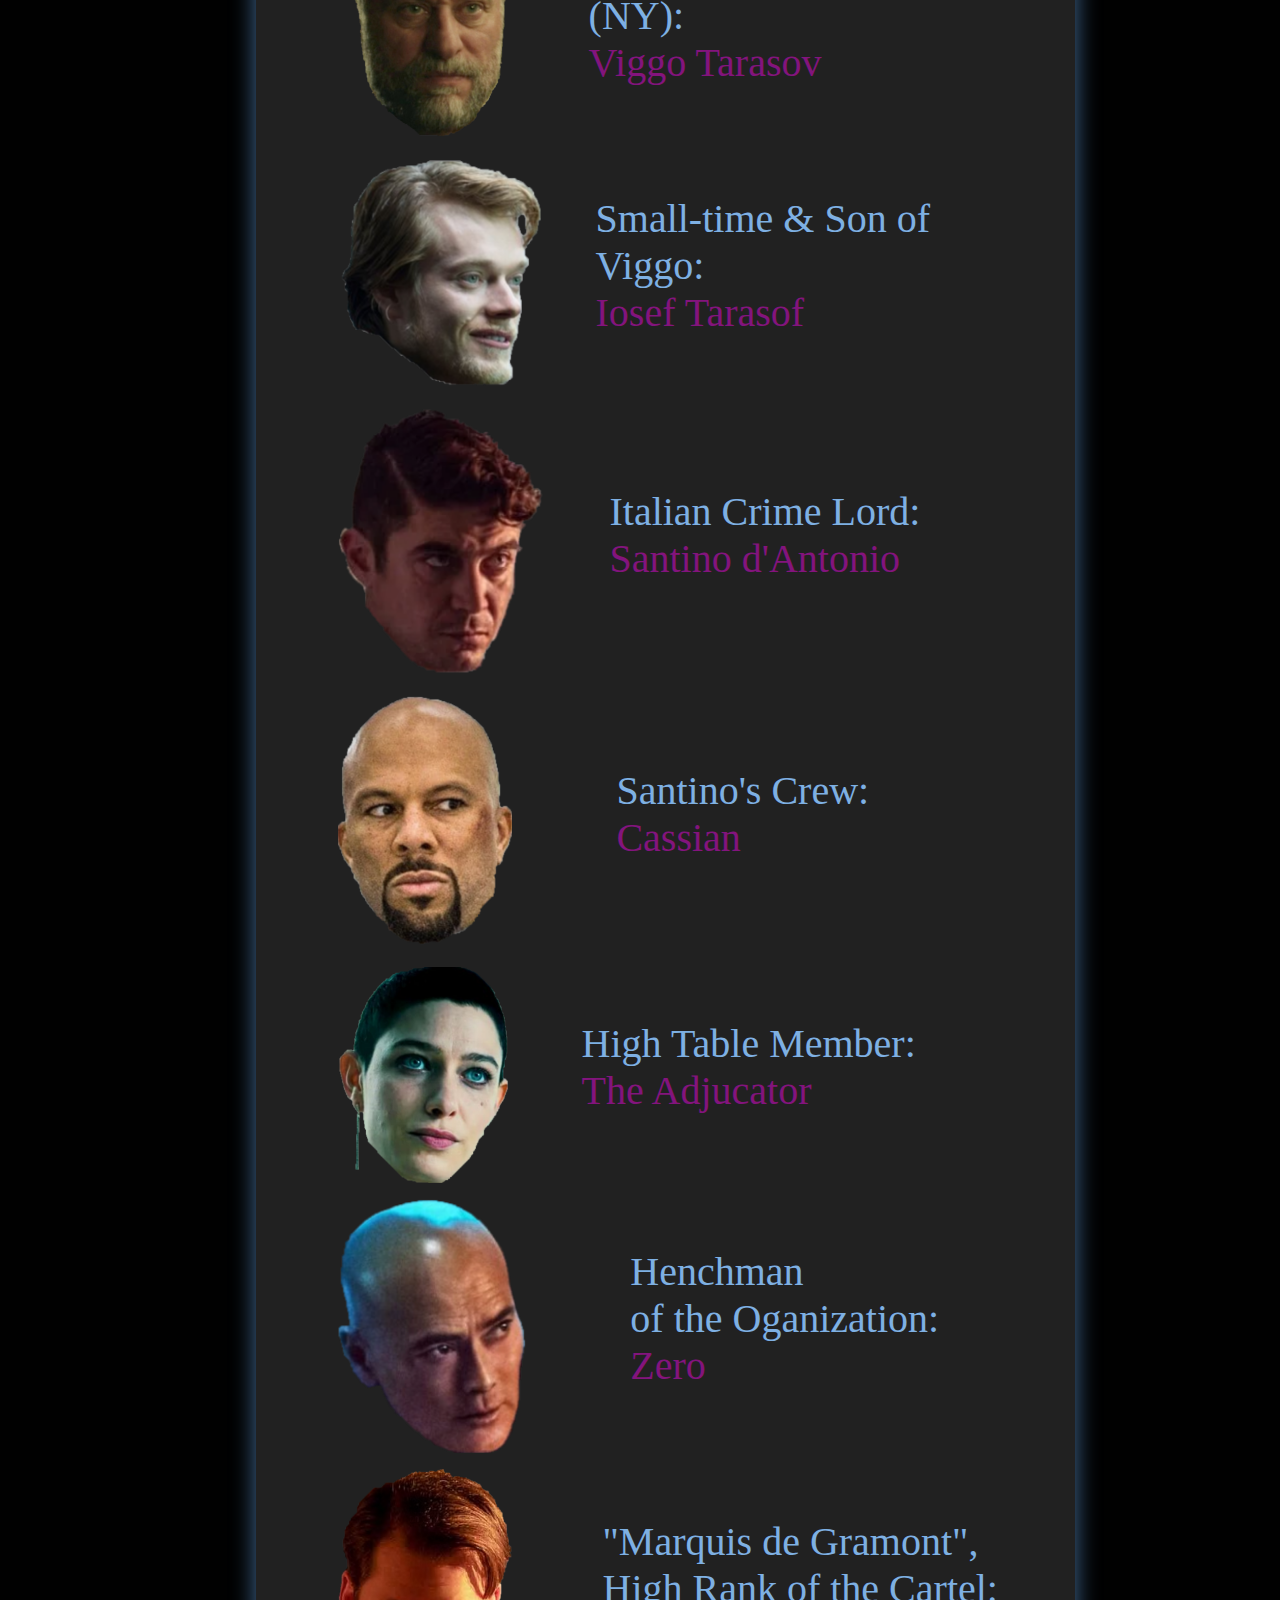
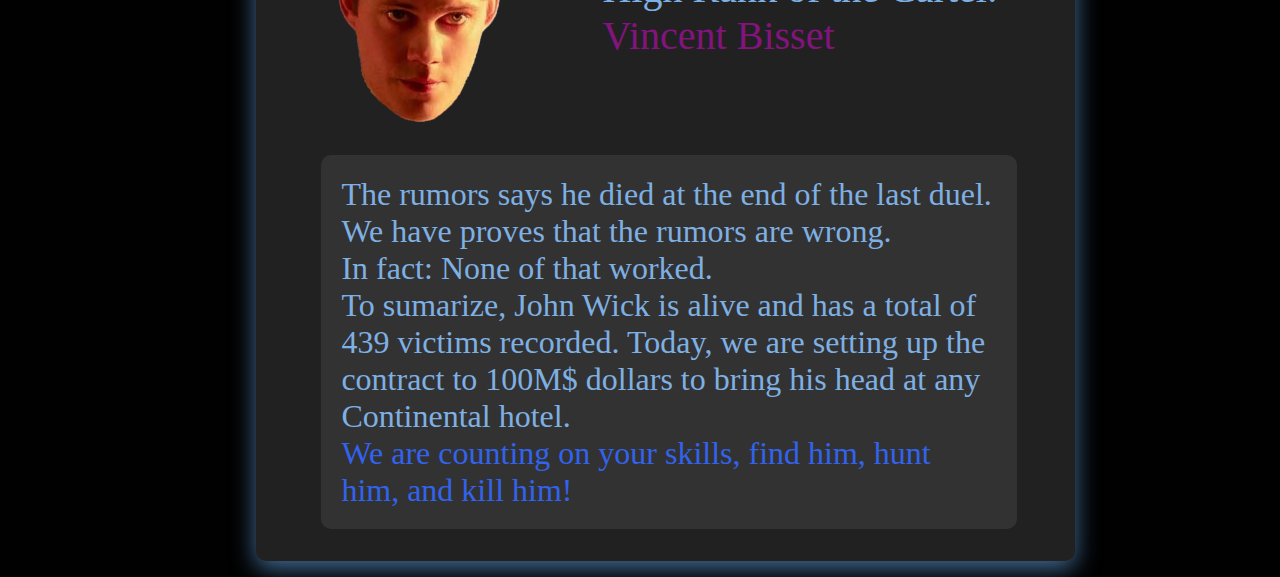
<file: secret_page.html>
<html lang="en">
  <head>
    <meta charset="UTF-8" />
    <meta name="viewport" content="width=, initial-scale=1.0" />
    <link rel="stylesheet" type="reset.css" />
    <link
      rel="stylesheet"
      type="text/css"
      href="styles/styles_mobile.css"
      media="screen and (max-width: 426px)"
    />
    <!--<link rel="stylesheet" type="text/css" href="style_tablette.css" media="(min-width: 415px) and (max-width: 768px)">-->
    <link
      rel="stylesheet"
      type="text/css"
      href="styles/styles_desktop.css"
      media="screen and (min-width: 427px)"
    />
    <title>How to kill John Wick ?</title>
  </head>

  <body class="bodySecret">
    <header class="headerSecret">
      <h2 class="h2Secret">HOW TO KILL</h2>
      <h1 class="h1Secret">JOHN WICK</h1>
      <h3 class="h3Secret">YOU HAVE TO FIND YOUR WAY</h3>
    </header>

    <nav class="navSecret">
      <a href="matrix.html"
        ><img src="images/OnOff2.png" alt="On/Off Button" id="buttononoffpage4"
      /></a>
      <a href="home.html"
        ><img
          src="images/buttonhome.png"
          alt="Home Button"
          id="buttonhomepage4"
      /></a>
      <a href="cv.html"
        ><img src="images/buttoncv.png" alt="CV Button" id="buttoncvpage4"
      /></a>
      <a href="History John Wick.html"
        ><img
          src="images/buttonhistory.png"
          alt="History Button"
          id="buttonhistorypage4"
      /></a>
      <a href="secret_page.html"
        ><img
          src="images/buttonsecret.png"
          alt="Secret Button"
          id="buttonsecretpage4"
      /></a>
    </nav>
    <main class="mainSecret">
      <img src="images/tv4.png" alt="TV of the 4th page" id="TV" />
      <div class="wetried">
        <h4 class="h4Secret">All of the Vilains tried</h4>
        <div id="viggoBlock" class="vilainsBlock">
          <img
            src="images/viggo_vilan1.png"
            alt="Viggo Tarasof photo"
            id="viggoImg"
          />
          <p id="viggoDesc">
            Head of Russian Cartel (NY):<br /><span>Viggo Tarasov</span>
          </p>
          <p id="viggoTxt" class="allDesc">
            "I have tried to send 12 trained assassins to kill "Babayaga" while
            he slept. I also tried to put 2M$ contract on his head.<br />None of
            that worked."
          </p>
          <br />
        </div>
        <div id="iosefBlock" class="vilainsBlock">
          <img
            src="images/iosef_vilain1.png"
            alt="Iosef Tarasof photo"
            id="iosefImg"
          />
          <p id="iosefDesc">
            Small-time & Son of Viggo:<br /><span>Iosef Tarasof<br /></span>
          </p>
          <p id="iosefTxt" class="allDesc">
            "I have tried to steal his car, kill his dog, beat him up to
            death.<br />None of that worked."
          </p>
          <br />
        </div>
        <div id="santinoBlock" class="vilainsBlock">
          <img
            src="images/santino_vilain2.png"
            alt="Santino photo"
            id="santinoImg"
          />
          <p id="santinoDesc">
            Italian Crime Lord:<br /><span>Santino d'Antonio<br /></span>
          </p>
          <p id="santinoTxt" class="allDesc">
            "I have changed the contract price on his head to 7M$. Then crashed
            his car while he was driving & exploded his house with grenade
            launcher whilehe was in it.<br />None of that worked."<br />
          </p>
        </div>
        <div id="cassian" class="vilainsBlock">
          <img
            src="images/cassian_vilain2.png"
            alt="Cassian photo"
            id="cassianImg"
          />
          <p id="cassianDesc">
            Santino's Crew:<br /><span>Cassian</span><br />
          </p>
          <p id="cassianTxt" class="allDesc">
            "As an expert of fighting, i tried to fight him to death, sometimes
            with knife. <br />None of that worked."
          </p>
          <br />
        </div>
        <div id="adjucatorBlock" class="vilainsBlock">
          <img
            src="images/adjucator_vilain3.png"
            alt="Adjucator photo"
            id="adjucatorImg"
          />
          <p id="adjucatorDesc">
            High Table Member:<br /><span>The Adjucator</span><br />
          </p>
          <p id="adjucatorTxt" class="allDesc">
            "I have first swapped the reward to get him to 14M$ then i got him
            excomunicate from the under world, leaving him with no portection
            from the organization. Finaly i have forced Winston to shot him and
            made him fall to his death from the Continental hotel. <br />None of
            that worked"<br />
          </p>
        </div>
        <div id="zeroBlock" class="vilainsBlock">
          <img src="images/zero_vilain3.png" alt="Zero photo" id="zeroImg" />
          <p id="zeroDesc">
            Henchman <br />
            of the Oganization:<br /><span>Zero</span><br />
          </p>
          <p id="zero" class="allDesc">
            "As an expert of martial arts, i tried to fight him to death,
            sometimes with knife. <br />None of that worked."
          </p>
          <br />
        </div>
        <div id="marquisBlock" class="vilainsBlock">
          <img
            src="images/marquis_vilain4.png"
            alt="Vincent Bisset photo"
            id="marquisImg"
          />
          <p id="marquisDesc">
            "Marquis de Gramont", High Rank of the Cartel:<br /><span
              >Vincent Bisset</span
            ><br />
          </p>
          <p id="marquisTxt" class="allDesc">
            "I have raised the reward to 40M$, trapped John onto a duel where he
            got chased by every assassins in the world during one night before
            reaching the duel place. I think it worked."<br />
          </p>
        </div>

        <p id="whatWeHiredYouFor">
          The rumors says he died at the end of the last duel. We have proves
          that the rumors are wrong. <br />In fact: None of that worked. <br />
          To sumarize, John Wick is alive and has a total of 439 victims
          recorded. Today, we are setting up the contract to 100M$ dollars to
          bring his head at any Continental hotel. <br />
          <span id="goal"
            >We are counting on your skills, find him, hunt him, and kill
            him!</span
          >
        </p>
      </div>
    </main>

    <footer></footer>
    <script src="script.js"></script>
  </body>
</html>
</file>
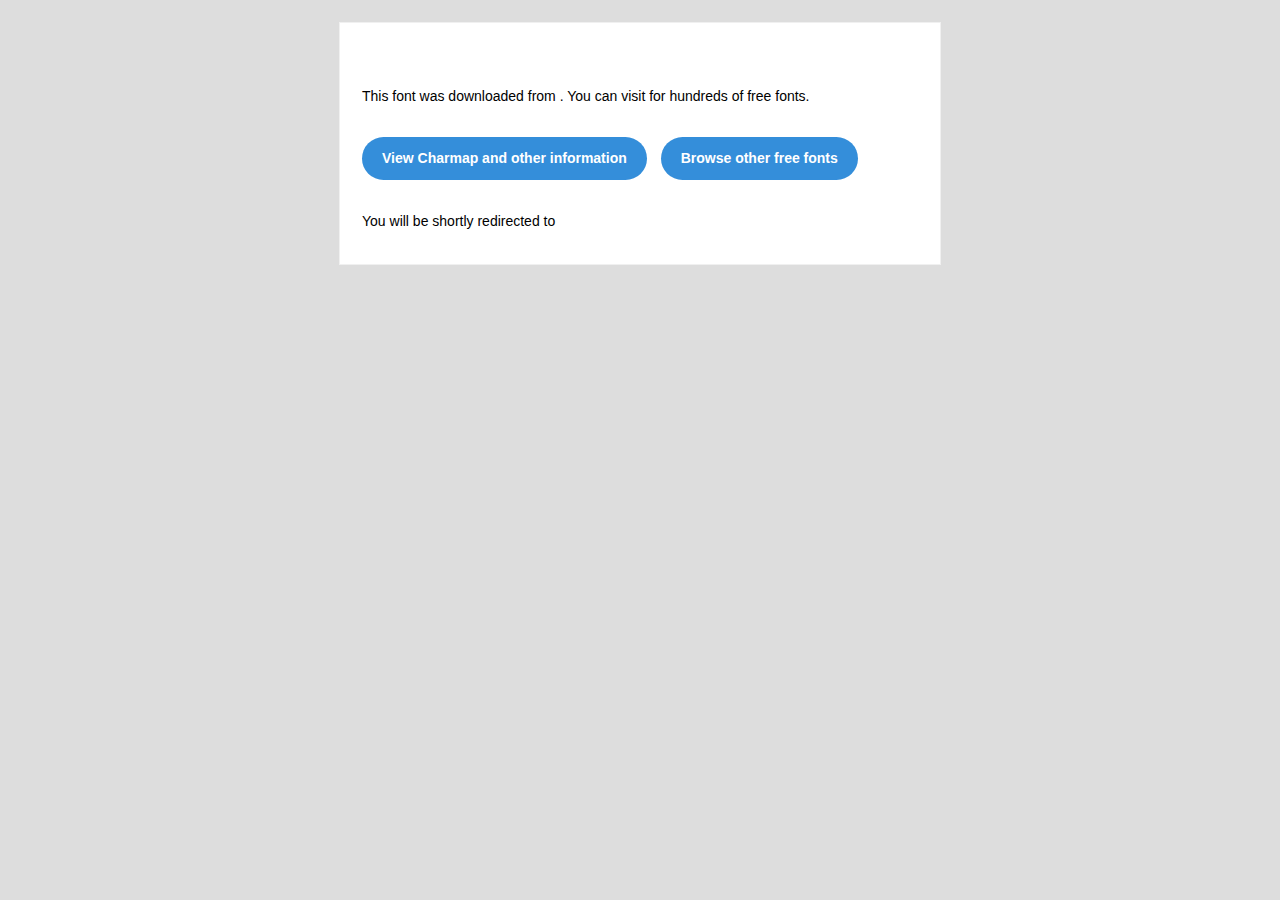
<file: Commador Normal/readme.html>
<!DOCTYPE html PUBLIC "-//W3C//DTD XHTML 1.0 Transitional//EN" "http://www.w3.org/TR/xhtml1/DTD/xhtml1-transitional.dtd">
<html xmlns="http://www.w3.org/1999/xhtml">
  <head>
    <meta name="viewport" content="width=device-width" />
    <meta http-equiv="Content-Type" content="text/html; charset=UTF-8" />
    
    <meta http-equiv="refresh" content="5;url=?ref=readme">
    <title></title>
    <style>
/* -------------------------------------
   GLOBAL
   ------------------------------------- */
    * {
      margin:0;
      padding:0;
      font-family: "Helvetica Neue", "Helvetica", Helvetica, Arial, sans-serif;
      font-size: 100%;
      line-height: 1.6;
    }

    img {
      max-width: 100%;
    }

    body {
      -webkit-font-smoothing:antialiased;
      -webkit-text-size-adjust:none;
      width: 100%!important;
      height: 100%;
      background:#DDD;
    }


    /* -------------------------------------
       ELEMENTS
       ------------------------------------- */
    a {
      color: #348eda;
    }

    .btn-primary, .btn-secondary {
      text-decoration:none;
      color: #FFF;
      background-color: #348eda;
      padding:10px 20px;
      font-weight:bold;
      margin: 20px 10px 20px 0;
      text-align:center;
      cursor:pointer;
      display: inline-block;
      border-radius: 25px;
    }

    .btn-secondary{
      background: #aaa;
    }

    .last {
      margin-bottom: 0;
    }

    .first{
      margin-top: 0;
    }


    /* -------------------------------------
       BODY
       ------------------------------------- */
    table.body-wrap {
      width: 100%;
      padding: 20px;
    }

    table.body-wrap .container{
      border: 1px solid #f0f0f0;
    }


    /* -------------------------------------
       FOOTER
       ------------------------------------- */
    table.footer-wrap {
      width: 100%;
      clear:both!important;
    }

    .footer-wrap .container p {
      font-size:12px;
      color:#666;

    }

    table.footer-wrap a{
      color: #999;
    }


    /* -------------------------------------
       TYPOGRAPHY
       ------------------------------------- */
    h1,h2,h3{
      font-family: "Helvetica Neue", Helvetica, Arial, "Lucida Grande", sans-serif; line-height: 1.1; margin-bottom:15px; color:#000;
      margin: 40px 0 10px;
      line-height: 1.2;
      font-weight:200;
    }

    h1 {
      font-size: 36px;
    }
    h2 {
      font-size: 28px;
    }
    h3 {
      font-size: 22px;
    }

    p, ul {
      margin-bottom: 10px;
      font-weight: normal;
      font-size:14px;
    }

    ul li {
      margin-left:5px;
      list-style-position: inside;
    }

    /* ---------------------------------------------------
       RESPONSIVENESS
       Nuke it from orbit. It's the only way to be sure.
       ------------------------------------------------------ */

    /* Set a max-width, and make it display as block so it will automatically stretch to that width, but will also shrink down on a phone or something */
    .container {
      display:block!important;
      max-width:600px!important;
      margin:0 auto!important; /* makes it centered */
      clear:both!important;
    }

    /* This should also be a block element, so that it will fill 100% of the .container */
    .content {
      padding:20px;
      max-width:600px;
      margin:0 auto;
      display:block;
    }

    /* Let's make sure tables in the content area are 100% wide */
    .content table {
      width: 100%;
    }

    </style>
  </head>

  <body bgcolor="#f6f6f6">

    <!-- body -->
    <table class="body-wrap">
      <tr>
        <td></td>
        <td class="container" bgcolor="#FFFFFF">

          <!-- content -->
          <div class="content">
            <table>
              <tr>
                <td>
                  <h1></h1>
                  <p>This font was downloaded from <a href="?ref=readme"></a> . You can visit <a href="?ref=readme"></a> for hundreds of free fonts.</p>
                  <p><a href="?ref=readme" class="btn-primary">View Charmap and other information</a> <a href="?ref=readme" class="btn-primary">Browse other free fonts</a></p>
                  <p>You will be shortly redirected to </p>
                </td>
              </tr>
            </table>
          </div>
          <!-- /content -->

        </td>
        <td></td>
      </tr>
    </table>
    <!-- /body -->

  </body>
</html>
</file>
<file: styles/styles_mobile.css>
* {
    box-sizing: border-box;
}

@font-face{
    font-family: JWfont;
    src:url(commadorNormal.ttf);
}

@font-face{
    font-family: Manrope;
    src:url(Manrope.ttf);
}

.nav-cv, #navHistory,
#navhome,.navSecret {
    position: fixed;
    display: flex;
    flex-direction: column;
    justify-content: space-around;
    align-items: center;
    width : 12.5%;
    height : 140px;
    right: 1%;
    top: 22%;
    padding: 3px;
    background-color: rgb(176, 176, 176);
    border: 4px solid;
    box-sizing: 2px;
    border-color: rgb(86, 86, 86);
    border-radius: 10px;
}

body nav #buttononoff-page2,
body nav #buttononoffpage1,
body #navHistory #buttononoff,
body nav #buttononoffpage4
{
    width : 0.5rem;
    height : 0.5rem;
    margin-left: 1.2rem;
}

body nav #buttonhome-page2,
body nav #buttonhomepage1,
body nav #buttonhomepage4,
body #navHistory #buttonhome
{
    width: 1.6rem;
    height: 1.6rem;
}

body nav #buttoncv-page2,
body nav #buttoncvpage1,
body nav #buttoncvpage4,
body #navHistory #buttoncv
{
    width : 1.6rem;
    height : 1.6rem;
}

body nav #buttonhistory-page2,
body nav #buttonhistorypage1,
body nav #buttonhistorypage4,
body #navHistory #buttonhistory
{
    width : 1.6rem;
    height : 1.6rem;
}

body nav #buttonsecret-page2,
body nav #buttonsecretpage1,
body #navHistory #buttonsecret,
body nav #buttonsecretpage4
{
    width : 1.6rem;
    height : 1.6rem;
}

/* Eddy part*/
.body-cv {
    font-family: Manrope;
    font-size: 1rem;
    color: #7EB0E3;
    background-color: #010101;
    margin-left: 19.5%;
    margin-right: 19.5%;
}


#bodyHistory {
    background-color: #010101;
    color: 7EB0E3;
}

.h1-cv {
    text-transform: uppercase;
    font-family: JWfont;
    font-weight: 700;
    font-size: 4rem;
    font-weight: 700;
    color: #7EB0E3;
}

.h2-cv {
    text-transform: uppercase;
    font-family: JWfont;
    font-weight: 700;
    font-size: 3.5rem;
    color: #551051;
}

.h3-cv {
    color: #831EAA;
    text-transform: uppercase;
    font-weight: bold;
}

.h3-cv, img {
    display: inline-block;
    font-size: 1rem;
    font-family: Manrope;
}

.h1-cv, .h2-cv {
    text-align: center;
}

.tv-center .img-tv {
    display: flex;
    justify-content: center;
}

.p-cv {
    font-size: 0.9rem;
    line-height: 1.2rem;
    color: #7EB0E3;
    padding: 0.5rem;
}

.contact-winston {
    text-align: center;
    font-weight: bold;
    color: #dfe6ed;
    margin-top: 1rem;
    margin-bottom: 1rem;
}

.list {
    font-size: 0.9rem;
    list-style: inside;
    padding-left: 0.5rem;
    padding-bottom: 1rem;
}

.section-cv {
    display: flex;
    flex-direction: column;
    border-radius: 10px;
    padding: 20px;
    margin-top: 3rem;
    margin-bottom: 1rem;
    background-color:#212121;
    box-shadow: #456f99 0px 7px 25px 0px;
}

.input-cv {
    margin: .5em;
    padding: .5rem;
    background-color: #9ac7f4;
    border: none;
    border-radius: 8px;
}

.label-cv {
    font-size: 1rem;
}

.button {
    margin-top: 1rem;
    margin-bottom: 1rem;
    margin-left: 2.5rem;
    text-align: center;
    width: 50%;
    font-family: Manrope;
    padding: 0.5rem;
    border-radius: 5px;
    background-color: #9ac7f4;
}

/*
Barre de progression
*/

:root {
    --martial-art: #831EAA;
    --fire-weapon: #c65bf1;
    --white-weapon: #224e7a;
    --tactical-drive: #2e77c1;
    --infiltration: #4e9ceb;
    --escape: #6eb1f5;   
}
  
.progressbar-wrapper {
    background-color: #dfe6e9;
    color: white;
    font-weight: 700;
    border-radius: 15px;
    width: 100%;
}
  
.progressbar {
    background-color: var(--progress);
    color: rgb(193, 193, 193);
    text-align: right;
    padding-right: 0.5rem;
    padding-top: 0.3rem;
    padding-bottom: 0.3rem;
    font-size: 0.8rem;
    border-radius: 10px;
    width: 100%;
}
  
.progressbar[title="martial-art"] {
    background-color: var(--martial-art);
}
    
.progressbar[title="fire-weapon"] {
    background-color: var(--fire-weapon);
}
 
.progressbar[title="white-weapon"] {
    background-color: var(--white-weapon);
}

.progressbar[title="tactical-drive"] {
    background-color: var(--tactical-drive);
}

.progressbar[title="infiltration"] {
    background-color: var(--infiltration);
}

.progressbar[title="escape"] {
    background-color: var(--escape);
}

/*End of Eddy part*/

/*Start of Alex Part*/
body main,
#titre-image {
    display: flex;
    justify-content: center;
    align-items: center;
    flex-direction: column;
}

#bodyHome {
    color: 7EB0E3;
    background-color: 010101;
}

body.h1Home {
    font-size: 5rem;
    font-family: JWfont;
    justify-content: center;
    margin-left: auto;
    margin-right: auto;
}

body .profil1 {
    display: block;
    margin-left: auto;
    margin-right: auto;
    box-shadow: #456F99 0px 7px 25px 0px;
}

body #cof {
    display: block;
    margin-left: auto;
    margin-right: auto;
}

.background-cof {
    background-image: url(../images/cof.png);
    background-size: 100%;
    background-repeat: no-repeat;
    height: 100vw
}

.position {
    position: relative;
    top: 0;
    left: 0
}

.positionimg {
    position: absolute;
    top: 0;
    left: 0;
    z-index: -1;
}

.positiontext {
    text-align: center;
    vertical-align: middle;
}

.profil1{
    width: 100%
}

body main .positiontextbackground-cof {
    font-size: 20px;
    padding-left: 15%;
    padding-right: 15%;
    text-align:center;
    z-index: index 2;
    background-image: url("../images/cof.png");
    background-repeat: no-repeat;
    background-size: cover;
    background-position: center;
    min-height: 10px;
   font-family:Manrope;
}

.headerSecret{
    display: flex;
    justify-content: center;
    align-items: center;    
    flex-direction: column;
}

.h1Secret, .h2Secret, .h3Secret {
    font-family: JWfont;
}  

.bodySecret{
    background-color: #010101;
    font-weight: normal;
    position: relative;
}

.h1Secret{
    color: #7EB0E3;
    font-size: 5rem;
    margin: 0;
}

.h2Secret{
    color: #551051;
    font-size: 5rem;
    /* letter-spacing: 0.5rem; */
    margin: 0 ;
    height: 5rem;
}

.h3Secret{
    display: flex;
    justify-content: center;
    text-align: center;
    color: #224297;
    font-size: 2rem;
    margin: 0 21.5% 0 21.5%;
    height: 5rem;
    letter-spacing: 0.1rem;
}

body .img-cv {
    width: 100%;
    height: 5rem;
}

#history_title {
    display: flex;
    align-items: center;
    justify-content: center;
    flex-direction: column;
    width: auto;
}

.h1History {
    font-size: 5rem;
    font-family: JWfont;
    height: 5rem;
    margin: 0;
}

.h2History {
    font-size: 4rem;
    font-family: JWfont;
    color: #551051;
    margin-top: 0.5rem;
    margin-bottom: 0.1rem;
}

.title-movie-synopsis {
    text-align: center;
    padding-left: 0.5rem;
    padding-top: 0.5rem;
    font-size: 1.5rem;
    font-family: Manrope;
    margin-bottom: 1rem;
    margin-top: 0.1rem;
}

#box_synopsis {
    display: grid;
    /* grid-template-columns: repeat(2, 5fr); */
    grid-template-rows: repeat(4, 9rem);
    /* column-gap: 10px;
    row-gap: 10px; */
    gap: 8px;
    width: 95.6%;
    /* background-color: aliceblue; */
}

.p1 {
    display: block;
    width: 70%;
    margin-left: 4rem;
    background-color: rgba(128, 128, 128, 0.323);
    border-radius: 5%;
    font-size: 0.9rem;
    box-shadow: #456F99 0px 7px 20px 0px;
    text-align: center;
    padding-top: 0.8rem;
}

.h4Movie {
    font-size: 1.2rem;
    text-align: center;
    color: #84187e;
    margin-bottom: 0.5rem;
    margin-top: 0.1rem;
}

#box_synopsis p {

    text-align: center;
    font-family: Manrope;  
    margin: 0;
}

body .img-cv2 {
    margin-top: 2.5rem;
    width: 75%;
    height: 9rem;
    box-shadow: #456F99 0px 7px 30px 0px;
}

body #movie_resume {
    background-color: rgba(128, 128, 128, 0.323);
    width: 80%;
    margin-bottom: 1rem;
    border-radius: 10px;
    padding-left: 0.5rem;
    padding-right: 0.5rem;
    font-size: 1.2rem;
    box-shadow: #456F99 0px 7px 30px 0px;
}

.title-movie-resume {
    text-align: center;
    font-size: 1.5rem;
    font-family: Manrope;
    margin-bottom: 1rem;
    margin-top: 2rem;
}


#movie_resume p {
    text-align: center;
    font-size: 0.9rem;
    padding-bottom: 1.5rem;
    font-family: Manrope;
    margin: 0;
}



.icon-text {
    font-size: 1.5rem;
    color: #84187e;
    text-align: center;
    margin: 0;
}



#movie_resume .icon-movie img {
    height: 2rem;
    width: 2rem;
    margin: 0;
    position: relative;
    top: 1.9rem;
    left: 3rem;  
}

body .mainSecret{
    display: flex;
    justify-content: center;
    align-items: center;
    flex-direction: column;
    margin-left: 16%;
    margin-right: 12%;
}

body main #TV {
    width : 200px;
    height : 108px;
    margin-top: 1rem;
    box-shadow: #456F99 0px 7px 25px 0px;
}

body main .wetried{
    background-color: 212121;
    border-radius: 10px;
    box-shadow: #456F99 0px 7px 25px 0px;
    width: 95%;
    height: fit-content;
    margin-top: 2rem;
    color: 7EB0E3;
    display: flex;
    flex-direction: column;
    justify-content: center;
    align-items: center;
    padding-left: 10%;
    padding-right: 5%;
}

body main .wetried .h4Secret {
    background-color: #333232;
   color:  #7EB0E3;
   text-align: center;
   margin-right: 10%;
   margin-top: 10%;
   margin-bottom: 5%;
   border-radius: 10px;
   font-weight:bolder;
   font-size: 1.7rem;
}

body main .wetried .vilainsBlock{
    display: flex;
    flex-direction: row;    
    justify-content: space-between;
    align-items: center;
}

body main .wetried .vilainsBlock p{
margin-left: 5%;
font-size: 1.2rem;
}

body main .wetried .vilainsBlock span{
    color: #83147d;
}

body main .wetried .vilainsBlock #viggoDesc{
    padding-left: 2%;
}

body main .wetried .vilainsBlock #iosefDesc{
    padding-left: 0%;
}

body main .wetried .vilainsBlock #santinoDesc{
    padding-left: 1%;
}

body main .wetried .vilainsBlock #cassianDesc{
    padding-left: 11%;
}

body main .wetried .vilainsBlock #adjucatorDesc{
    padding-left: 6%;
}

body main .wetried .vilainsBlock #zeroDesc{
    padding-left: 12%;
}

body main .wetried .vilainsBlock #marquisDesc{
    padding-left: 10%;
}

.allDesc{
    display: none;
    font-style: italic;
}

.allDesc .noneofthatWorked{
 color: #3163ec;
}

body main .wetried .vilainsBlock #viggoImg {
    height: 40%;
    width: 40%;
}

body main .wetried .vilainsBlock #iosefImg {
    height: 45%;
    width: 45%;
}

body main .wetried .vilainsBlock #santinoImg {
    height: 45%;
    width: 45%;
}

body main .wetried .vilainsBlock #cassianImg {
    height: 35%;
    width: 35%;
}

body main .wetried .vilainsBlock #adjucatorImg {
    height: 40%;
    width: 40%;
}

body main .wetried .vilainsBlock #zeroImg {
    height: 35%;
    width: 35%;
}

body main .wetried .vilainsBlock #marquisImg {
    height: 35%;
    width: 35%;
}

#goal{
    color: #3163ec;
}

#whatWeHiredYouFor{
    font-size: 1rem;
    background-color: #333232;
    width: 100%;
    padding: 10%;
    border-radius: 10px;
    margin-right: 5%;
}
</file>
<file: styles/styles_desktop.css>
#bodyHistory {

    background-color: #010101;
    color: 7EB0E3;
}

body {
    margin: 0;
}

/* Télécommande Nav */

@font-face{
    font-family: JWfont;
    src:url(commadorNormal.ttf);
}
@font-face{
    font-family: Manrope;
    src:url(Manrope.ttf);
}

#navhome, .navSecret, #navHistory{
    position: fixed;
    display: flex;
    flex-direction: column;
    justify-content: space-around;
    align-items: center;
    width : 12.5%;
    height : 500px;
    right: 2%;
    top: 30%;
    padding: 3px;
    /*background-image: url("../images/remotenobutton.png");
    background-size: cover;*/
    background-color: rgb(176, 176, 176);
    border: 11px solid;
    box-sizing: 2px;
    border-color: rgb(86, 86, 86);
    border-radius: 3rem;
    opacity: 0.8;
}
  
#bodyHome{
    background-color: 010101;
    color: 7EB0E3;
    
}

body .profil1 {
    display: block;
    margin-left: auto;
    margin-right: auto;
    align-items: center;
    height: 500px;
    width: 900px;
    box-shadow: #456F99 0px 7px 25px 0px;
}

body .h1Home {font-family: JWfont; 
    align-items: center;
    margin-left: auto;
    margin-right: auto;
    display: flex;
    justify-content: center;
    font-size: 300px;
}

#titre-image {
    src:url(commadorNormal.ttf);
}

header{
    display: flex;
    justify-content: center;
    align-items: center;
    flex-direction: column;
}

*{
    box-sizing: border-box;
    cursor:url('../images/iconegun30.png'), auto;
}

img:hover {
    cursor : url('../images/jwicone.png'), auto;
}

.headerSecret{
    display: flex;
    justify-content: center;
    align-items: center;
    flex-direction: column; 
}

#titre-image2{
    height: 300px;
    width: 600px;
    margin-right: auto;
    margin-left: auto;
    margin :auto;
    z-index : -1;   
}

body main .positiontextbackground-cof {
           font-size: 30px;
           text-align:center;
           z-index: index 2;
           background-image: url("../images/cof.png");
           background-repeat: no-repeat;
           background-size: cover;
           background-position: center;
           min-height: 500px;
           font-family: Manrope;
}

 .h1Secret, .h2Secret, .h3Secret {
    font-family: JWfont;
}

.body-cv,
.bodySecret{
    background-color: #010101;
    font-weight: normal;
    position: relative;
}

.h1-cv,
.h1Secret{
    display: inline;
    color: #7EB0E3;
    font-size: 10rem;
    letter-spacing: 0.5rem;
    margin: 0 ;
    margin-top: 1rem; 
}
.h2-cv,
.h2Secret{
    color: #551051;
    font-size: 10rem;
    letter-spacing: 0.5rem;
    margin: 0 ;
}

.h3-cv,
.h3Secret{
    display: flex;
    justify-content: center;
    text-align: center;
    color: #224297;
    font-size: 5rem;
    padding-left: 10%;
    padding-right: 10%;
    margin: 1rem 21.5% 0 21.5%;
    letter-spacing: 0.3rem;
}

body #navHistory #buttononoff, body nav #buttononoffpage1,
body nav #buttononoffpage4
 {
    width: 2rem;
    height: 2rem;
    margin-left: 4rem;
}

body #navHistory #buttonhome, body nav #buttonhomepage1, 
body nav #buttonhomepage4 {
    width: 5rem;
    height: 5rem;
    margin-top: 0.3rem;
}

body #navHistory #buttoncv, body nav #buttoncvpage1, 
body nav #buttoncvpage4 {
    width: 5rem;
    height: 5rem;
    margin-top: 0.3rem;
}

body #navHistory #buttonhistory, body nav #buttonhistorypage1, 
#buttonhistorypage4  {
    width: 5rem;
    height: 5rem;
    margin-top: 0.3rem;
}

body #navHistory #buttonsecret, body nav #buttonsecretpage4, 
body nav #buttonsecretpage1 {
    width: 5rem;
    height: 5rem;
    margin-top: 0.3rem;
}

body .mainHistory {
    margin-left: 18%;
    margin-right: 18%;
}

body .img-cv {
    width: 100%;
    height: 15rem;
    margin-bottom: 2rem;
}

#history_title {
    display: flex;
    align-items: center;
    justify-content: center;
    flex-direction: column;
    width: auto;
}

.h1History {
    font-size: 8rem;
    font-family: JWfont;
    text-align: center;
    height: 10rem;
    width: 35rem;
    margin: 0;
}

.h2History {
    font-size: 8rem;
    font-family: JWfont;
    text-align: center;
    margin-bottom: 3rem;
    margin-top: 2rem;
    color: #551051;
    margin: 0;
}

.title-movie-synopsis {
    text-align: center;
    font-size: 3rem;
    margin-bottom: 3rem;
    font-family: Manrope;
}

#box_synopsis {
    display: grid;
    grid-template-columns: repeat(2, 2fr);
    grid-template-rows: repeat(2, 2fr);
    gap: 2rem;
    /* column-gap: 10px;
    row-gap: 10px; */
    width: 100%;
    /* background-color: aliceblue; */
}

.p1 {
    display: block;
    text-align: center;
    background-color: rgba(128, 128, 128, 0.323);
    border-radius: 1.5rem;
    font-size: 0.9rem;
    padding-bottom: 4rem;
    box-shadow: #456F99 0px 7px 25px 0px;
}

.h4Movie {
    font-size: 2.5rem;
    text-align: center;
    margin-top: 2rem;
    color: #84187e;
    margin-bottom: 0.5rem;
}

#box_synopsis p {
    font-size: 1.4rem;
    margin-right: 0.5rem;
    padding-left: 0.5rem;
    padding-top: 0.5rem;
    font-family: Manrope;
}

body .img-cv2 {
    margin-bottom: 2rem;
    margin-top: 5rem;
    width: 100%;
    height: 30rem;
    box-shadow: #456F99 0px 7px 100px 0px;
}

body #movie_resume {
    background-color: rgba(128, 128, 128, 0.323);
    /* height: 20rem; */
    width: 100%;
    border-radius: 15px;
    padding-left: 2rem;
    padding-right: 2rem;
    font-size: 1.2rem;
    box-shadow: #456F99 0px 7px 90px 0px;
    margin-bottom: 2rem;
    



}

.title-movie-resume {
    text-align: center;
    font-size: 3rem;
    margin-top: 2rem;
    margin-bottom: 3rem;
    font-family: Manrope;
}

#movie_resume p { 
    font-family: Manrope;
    padding-bottom: 2rem;
    margin: 0;
}

.icon-text {  
    font-size: 2.8rem;
    text-align: center;
    color: #84187e;
    margin: 0;
}

#movie_resume .icon-movie img {
   height: 4rem;
   width: 4rem;
   margin: 0;
   position: relative;
   top: 3.5rem;
   left: 14rem; 
}

body .mainSecret{
    display: flex;
    justify-content: center;
    align-items: center;
    flex-direction: column;
    margin-left: 20%;
    margin-right: 16%;
}

body main #TV {
    width : 800px;
    height : 459px;
    margin-top: 1rem;
    box-shadow: #456F99 7px 7px 25px 0px;
}

body main .wetried{
    background-color: #212121;
    border-radius: 10px;
    box-shadow: #456F99 0px 7px 25px 0px;
    /* width: 86%; */
    height: fit-content;
    margin-top: 2rem;
    margin-bottom: 1rem;
    color: 7EB0E3;
    display: flex;
    flex-direction: column;
    justify-content: center;
    align-items: center;
    padding-left: 10%;
    padding-right: 5%;
}

h1 {
    font-size: 3rem;
    /* color: rgb(246, 246, 246); */
}

body main .wetried .h4Secret {
    background-color: #333232;
   color:  #7EB0E3;
   text-align: center;
   margin-right: 10%;
   margin-top: 10%;
   margin-bottom: 5%;
   border-radius: 10px;
   font-weight:bolder;
   font-size: 5.5rem;
}

body main .wetried .vilainsBlock{
    display: flex;
    flex-direction: row;    
    justify-content: space-aorund;
    align-items: center;
    width: 100%;
}

body main .wetried .vilainsBlock p{
margin-left: 5%;
font-size: 2.5rem;
}

body main .wetried .vilainsBlock span{
    color: #83147d;
}
body main .wetried .vilainsBlock #viggoDesc{
    padding-left: 6%;
}

body main .wetried .vilainsBlock #iosefDesc{
    padding-left: 2%;
}

body main .wetried .vilainsBlock #santinoDesc{
    padding-left: 4%;
}

body main .wetried .vilainsBlock #cassianDesc{
    padding-left: 10%;
}

body main .wetried .vilainsBlock #adjucatorDesc{
    padding-left: 5%;
}

body main .wetried .vilainsBlock #zeroDesc{
    padding-left: 10%;
}

body main .wetried .vilainsBlock #marquisDesc{
    padding-left: 8%;
}

.allDesc{
    display: none;
    font-style: italic;
}

body main .wetried .vilainsBlock #viggoImg {
    height: 25%;
    width: 25%;
}

body main .wetried .vilainsBlock #iosefImg {
    height: 30%;
    width: 30%;
    margin-top: 1rem;
}

body main .wetried .vilainsBlock #santinoImg {
    height: 30%;
    width: 30%;
    margin-top: 1rem;
}

body main .wetried .vilainsBlock #cassianImg {
    height: 25%;
    width: 25%;
    margin-top: 1rem;
}

body main .wetried .vilainsBlock #adjucatorImg {
    height: 25%;
    width: 25%;
    margin-top: 1rem;
}

body main .wetried .vilainsBlock #zeroImg {

    height: 27%;
    width: 27%;
    margin-top: 1rem;
}

body main .wetried .vilainsBlock #marquisImg {
    height: 25%;
    width: 25%;
    margin-top: 1rem;
}

#goal{
    color: #3163ec;
}

#whatWeHiredYouFor{
    font-size: 2rem;
    background-color: #333232;
    width: 100%;
    padding: 3%;
    border-radius: 10px;
    margin-right: 5%;   
}
</file>
<file: styles/style_tablette.css>
* {
    box-sizing: border-box;
    margin: 0;
}

body {
    background-color: 010101;
    color: 7EB0E3;

}

body #history_title {

    display: flex;
    align-items: center;
    justify-content: center;
    flex-direction: column;
    width: auto;
    font-size: 20;


}

.title-movie-summary {
    padding-left: 10;
    padding-top: 10;
}

.p1 {
    font-size: 30;
    color: #551051;
    padding-bottom: 1rem;
    
}



.p2 {
    font-size: 17;
    line-height: 2em;

}


nav .img-cv {

    width: 100%;
    display: block;
    margin-right: auto;
    margin-left: auto;

}

body .img-cv2 {

    width: 300;
    height: 150;
    display: block;
    margin-right: auto;
    margin-left: auto;
    padding: 5;


}

body #movie_summary {

    background-color: rgba(128, 128, 128, 0.323);
    width: 350;
    height: 180;
    margin: auto;
    margin-top: auto;
    margin-bottom: 35;
    border-radius: 5px;
    
    
}

.flex-chapter {

    display: flex;
    flex-wrap: wrap;
    justify-content: space-between;
    margin: 1.50rem;
    width: 75%;
    
} 




body #movie_resume1 {
    display: flex;
    justify-content: flex-start;
    background-color: rgba(128, 128, 128, 0.323);
    width: 250;
    height: 150;
    margin: auto;
    margin-top: 35;
    font-size: 20;
    border-radius: 5px;
    padding-left: 10;
    padding-top: 10;


}

body #movie_resume2 {
    display: flex;
    justify-content: flex-start;
    background-color: rgba(128, 128, 128, 0.323);
    width: 250;
    height: 150;
    margin: 0 auto;
    margin-top: 1.5rem;
    font-size: 20;
    border-radius: 5px;
    padding-left: 10;
    padding-top: 10;


}

body #movie_resume3 {
    display: flex;
    justify-content: flex-start;
    background-color: rgba(128, 128, 128, 0.323);
    width: 250;
    height: 150;
    margin: 0 auto;
    margin-top: 1.5rem;
    font-size: 20;
    border-radius: 5px;
    padding-left: 10;
    padding-top: 10;


}

body #movie_resume4 {
    display: flex;
    justify-content: flex-start;
    background-color: rgba(128, 128, 128, 0.323);
    width: 250;
    height: 150;
    margin: auto;
    margin-top: 1.5rem;
    font-size: 20;
    border-radius: 5px;
    padding-left: 10;
    padding-top: 10;


}
</file>
